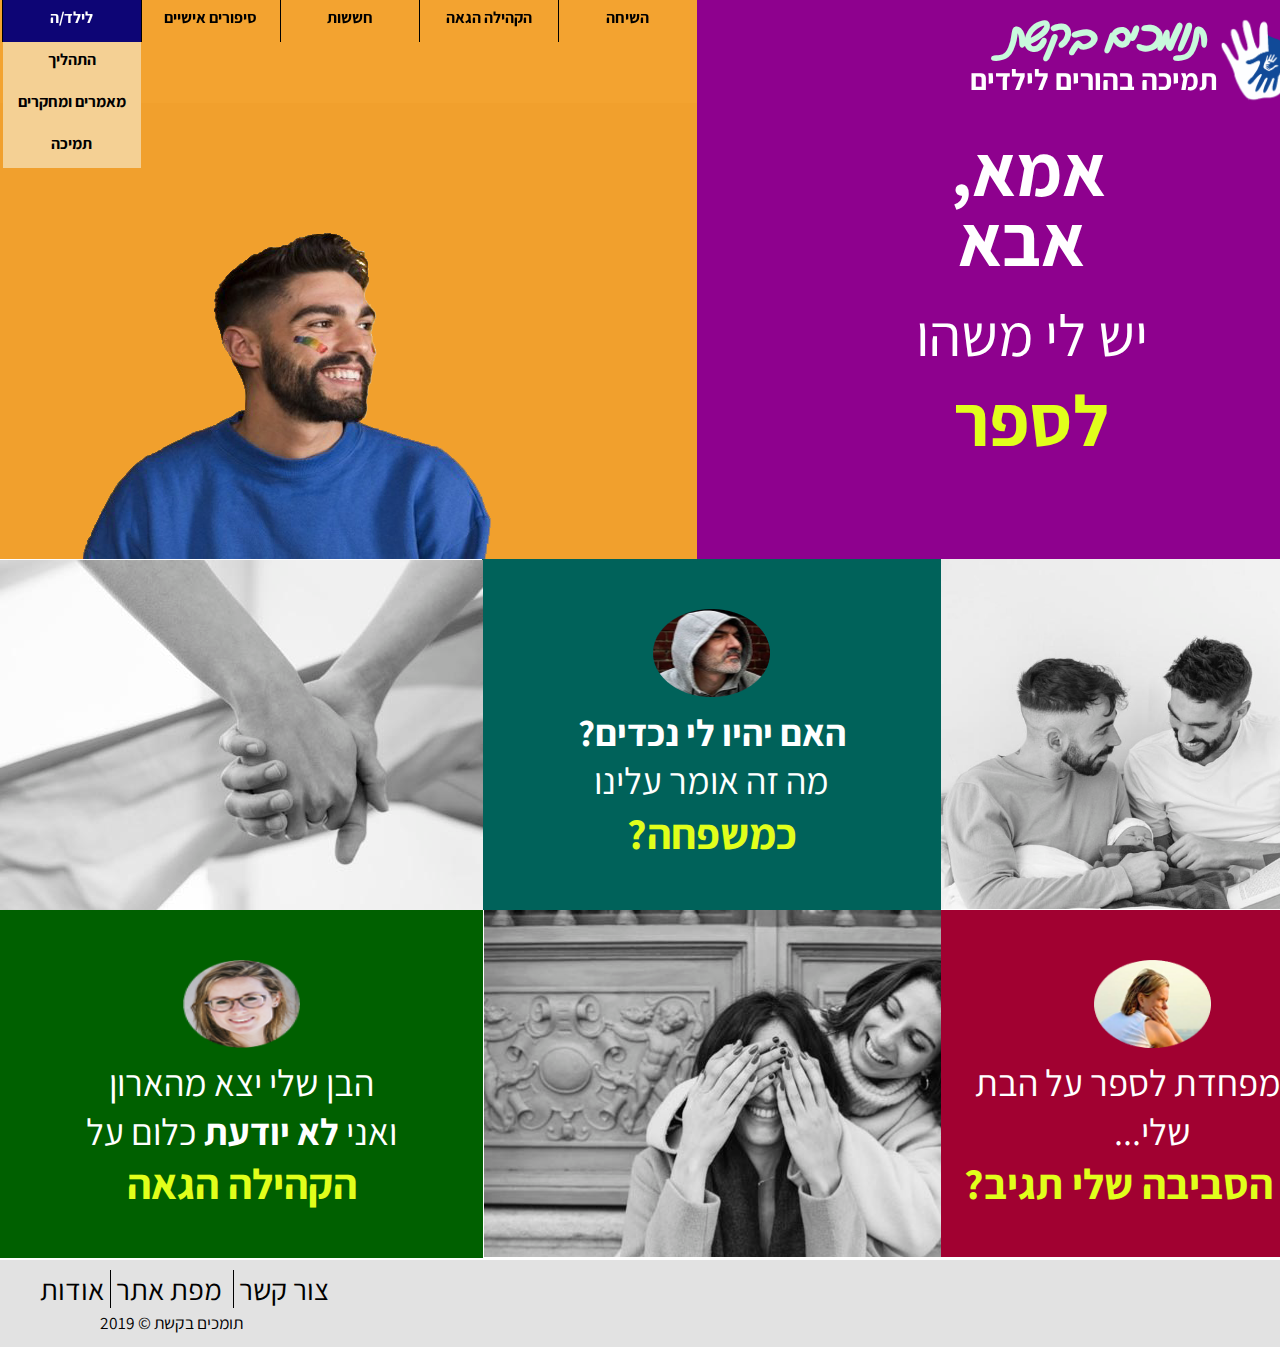
<file: tomchim_bakechet/index.html>
﻿<!doctype html>
<html lang="he">
<head>
    <meta charset="utf-8" />
    <title>תומכים בקשת-תמיכה להורים לילדים המשתייכים לקהילה הגאה</title>
    <meta name="description" content="עמוד ראשי-עמוד הבית של אתר תומכים בקשת " />
    <meta name="keywords" content="יציאה מהארון ,ילד\ה,הורים,תומכים,קשת,הקהילה הגאה,להטב,אמא,אבא" />
    <meta name="author" content="אדל אגאייב עמית בלנק ונטע אשכנזי" />
    <meta name="viewport" content="width=device-width, initial-scale=1.0, user-scalable=yes">

    <!-- CSS -->
    <link href="styles/reset.css" rel="stylesheet" />
    <link href="styles/myStyle.css" rel="stylesheet" />
    <link rel="icon" href="images/logotomcii.png">

    <!-- Scripts -->
    <script src="jScripts/jquery-1.12.0.min.js"></script>

    <script src="jScripts/JavaScript.js"></script>
</head>
<body onload="tab_nav()">
    <div id="container">
        <article id="articleindex">

            <header>
                <div id="skip"><a tabindex="1" title="דלג לתוכן המרכזי" href="#mainSpace">תחילתו של דף אינטרנט, לחצו אנטר כדי לעבור לתוכן המרכזי</a></div>

                <div id="purplebox1">
                    <h1 id="logowords">

                        <a href="index.html"><img class="imglogo" src="images/logotomcii.png" title="לוגו האתר" /></a>


                        <span class="keshetword"> תומכים בקשת</span>
                        <span class="tmichaword"> תמיכה בהורים לילדים גאים</span>

                    </h1>
                </div>

                <nav id="nav1" aria-label="תפריט ראשי">
                    <ul>
                        <li>
                            <a href="#" class="notActive">השיחה</a>

                            <ul>
                                <li>
                                    <a href="#" class="notActive">לפני השיחה</a>
                                    <ul> <li><a href="#" class="notActive">הם לא סיפרו</a></li></ul>
                                </li>

                                <li><a href="#" class="notActive">אחרי השיחה</a></li>
                                <li><a href="#" class="notActive">האם טעיתי</a></li>
                            </ul>

                        <li>
                            <a href="keila.html">הקהילה הגאה</a>
                            <ul>
                                <li><a href="#" class="notActive">חיי הקהילה</a></li>
                                <li><a href="#" class="notActive">אירועים בקהילה</a></li>
                                <li><a href="#" class="notActive">זכויות</a></li>
                            </ul>
                        </li>

                        <li>
                            <a href="hashashot.html">חששות</a>
                            <ul>
                                <li>
                                    <a href="answers.html">שאלות ותשובות</a>
                                    <ul><li><a href="sviva.html">איך הסביבה שלי תגיב?</a></li></ul>
                                </li>

                                <li><a href="#" class="notActive">טיפים מפסיכולוגים</a></li>
                                <li>
                                    <a href="#" class="notActive">אי אפשר לשנות את זה</a>
                                    <ul>
                                        <li><a href="#" class="notActive">טיפולי המרה </a></li>
                                        <li><a href="#" class="notActive">מאמרים ומחקרים</a></li>
                                    </ul>

                                </li>

                            </ul>
                        </li>

                        <li>
                            <a href="#" class="notActive">סיפורים אישיים</a>
                            <ul>
                                <li><a href="#" class="notActive">משפחות משתפות</a></li>
                                <li><a href="#" class="notActive">שתפ/י את סיפורך</a></li>

                            </ul>
                        </li>
                        <li>
                            <a href="#" class="notActive">לילד/ה</a>
                            <ul>
                                <li><a href="#" class="notActive">התהליך</a></li>
                                <li><a href="#" class="notActive">מאמרים ומחקרים</a></li>
                                <li><a href="#" class="notActive">תמיכה</a></li>
                            </ul>
                        </li>

                    </ul>
                </nav>



            </header>
            <div id="mainSpace"></div>

            <div id="manorange"></div>

            <section id="purplebox">

                <h2>
                    <span id="motherword">אמא,</span>
                    <span id="fatherword">אבא</span>

                </h2>
                <p>
                    יש לי משהו
                    <br />
                    <strong class="yellow">לספר</strong>
                </p>
            </section>

            <div id="manindex"></div>
            <div id="boyshomep"></div>
            <div id="blueboxindex">
                <p>
                    <div><a href="answers.html"><img class="circles" id="answerscircles" src="images/תמונה מבוגר.png" title="עבור לשאלות ותשובות" /></a></div>
                    <b>האם יהיו לי נכדים?</b>
                    <br />
                    מה זה אומר עלינו
                    <br />
                    <strong class="yellow">כמשפחה?</strong>
                </p>
            </div>
            <div id="hands"></div>
            <div id="redbox">
                <p>
                    <div><a href="sviva.html"><img class="circles" id="svivacircles" src="images/תמונה מבוגרת.png" title="עבור לאיך הסביבה שלי תגיב" /></a></div>

                    אני מפחדת לספר על הבת שלי...
                    <br />
                    <strong class="yellow">איך הסביבה שלי תגיב?</strong>
                </p>
            </div>
            <div id="girlshomep"></div>
            <div id="greenbox">
                <p>
                    <div><a href="keila.html"><img class="circles" id="keilacircles" src="images/mathertalia.png" title="עבור לקהילה הגאה" /></a></div>

                    הבן שלי יצא מהארון
                    <br />
                    ואני
                    <b>לא יודעת</b>
                    כלום על
                    <br />
                    <strong class="yellow">הקהילה הגאה </strong>
                </p>
            </div>
        </article>
        <footer>
            <nav aria-label="תפריט סופי">
                <ul>
                    <li><a href="contect.html">צור קשר</a> </li>
                    <li><a href="mapa.html">מפת אתר</a></li>
                    <li><a href="odot.html">אודות</a></li>
                </ul>
            </nav>
            <p>
                תומכים בקשת © 2019

            </p>

            <div class="myElement6">
                <p>
                    <a href=#0 class="clickable6" onclick="show_hide(this)">
                        קרדיט
                    </a>
                </p>
                <ul class="content6 showhide">
                    <li>
                        <a href="https://www.flickr.com/photos/pedrosimoes7/6204636151">
                            flickr-
                            photographed by-Pedro Ribeiro Simões

                        </a>
                    </li>
                    <li>
                        <a href="https://he.wikipedia.org/wiki/קובץ:Andrey_Vavilov_profile_image.jpg">
                            wikipedia
                        </a>
                        <a href="https://creativecommons.org/licenses/by-sa/4.0/deed.en">קישור לרישון </a>
                        השינוי הנעשה בתמונה-הוקטנה ועוגלה
                    </li>
                    <li>
                        <a href="https://www.flickr.com/photos/124750540@N03/14252944141">
                            flickr-photographed by-Dawn Elder

                        </a>
                    </li>
                    <li>
                        <a href="https://eu.wikipedia.org/wiki/Atari:Hezkuntza/Irakasle-gela/Gogoeta_txostenak#/media/Fitxategi:Michael_Mandiberg_profile_pic.jpg">
                            wikipedia-photographed by- Anna M Campbell
                        </a>
                    </li>
                </ul>
            </div>
        </footer>







     


    </div>
</body>
</html>
</file>
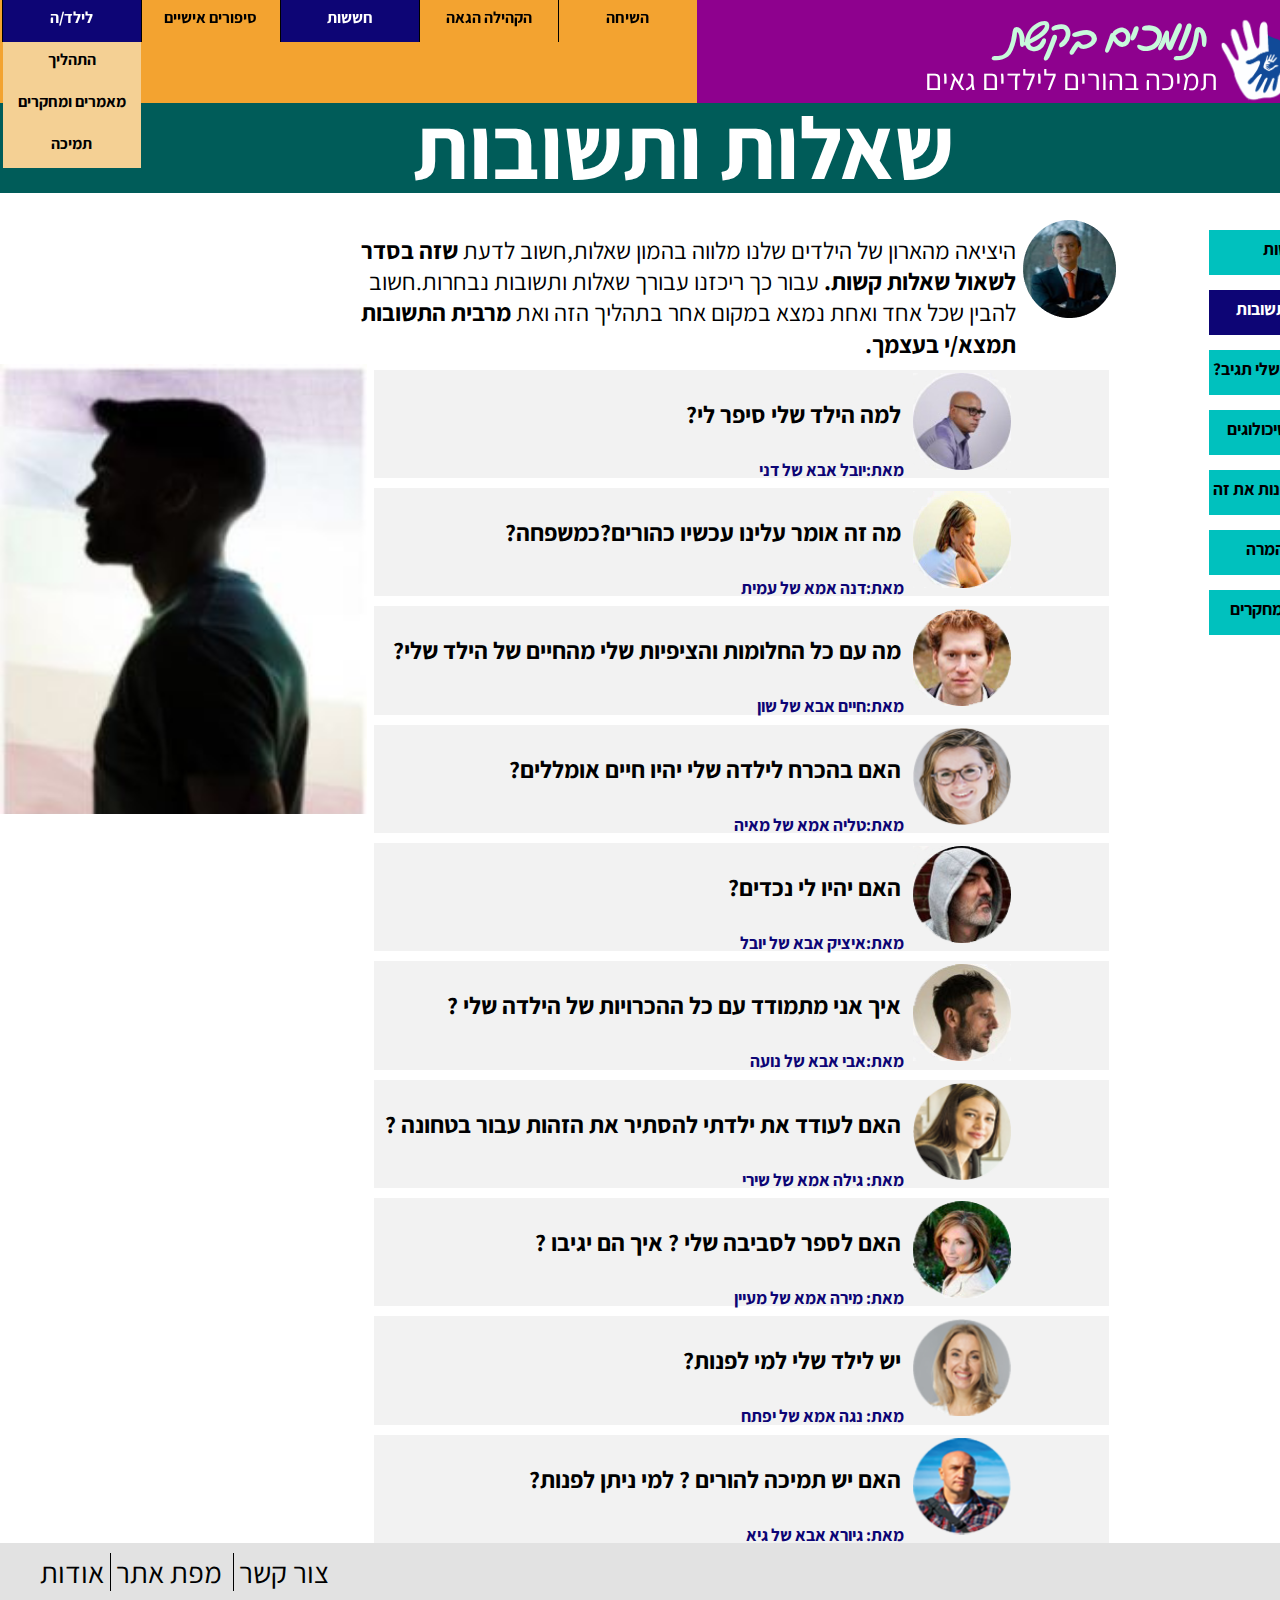
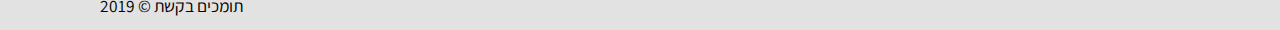
<file: tomchim_bakechet/answers.html>
﻿<!doctype html>
<html lang="he">
<head>
    <meta charset="utf-8" />
    <title>תומכים בקשת-שאלות ותשובות</title>
    <meta name="description" content="שאלות ותשובות בנושא הצטרפות ילדיכם לקהילה הגאה " />
    <meta name="keywords" content="שאלות,תשובות,ילדים,קהילה גאה ,קשות,תהליך ,תמצא/י" />
    <meta name="author" content="אדל אגאייב עמית בלנק ונטע אשכנזי " />
    <meta name="viewport" content="width=device-width, initial-scale=1.0, user-scalable=yes">

    <!-- CSS -->
    <link href="styles/reset.css" rel="stylesheet" />
    <link href="styles/myStyle.css" rel="stylesheet" />
    <link rel="icon" href="images/logotomcii.png">

    <!-- Scripts -->
    <script src="jScripts/jquery-1.12.0.min.js"></script>
    <script src="jScripts/JavaScript.js"></script>

</head>
<body>
    <div id="container">
        <header>
            <div id="skip"><a tabindex="1" title="דלג לתוכן המרכזי" href="#mainSpace">תחילתו של דף אינטרנט, לחצו אנטר כדי לעבור לתוכן המרכזי</a></div>
            <p id="purplebox1">
                <a href="index.html"><img class="imglogo" src="images/logotomcii.png" title="עבור אל דף בית" /></a>
                <span class="keshetword"> תומכים בקשת</span>
                <span class="tmichaword">  תמיכה בהורים לילדים גאים</span>


            </p>
            <nav id="nav1" aria-label="תפריט ראשי">
                <ul>
                    <li>
                        <a href="#" class="notActive">השיחה</a>

                        <ul>
                            <li>
                                <a href="#" class="notActive">לפני השיחה</a>
                                <ul> <li><a href="#" class="notActive">הם לא סיפרו</a></li></ul>
                            </li>

                            <li><a href="#" class="notActive">אחרי השיחה</a></li>
                            <li><a href="#" class="notActive">האם טעיתי</a></li>
                        </ul>

                    <li>
                        <a href="keila.html">הקהילה הגאה</a>
                        <ul>
                            <li><a href="#" class="notActive">חיי הקהילה</a></li>
                            <li><a href="#" class="notActive">אירועים בקהילה</a></li>
                            <li><a href="#" class="notActive">זכויות</a></li>
                        </ul>
                    </li>

                    <li>
                        <a href="hashashot.html" class="currentpage">חששות</a>
                        <ul>
                            <li>
                                <a href="answers.html">שאלות ותשובות</a>
                                <ul><li><a href="sviva.html">איך הסביבה שלי תגיב?</a></li></ul>
                            </li>

                            <li><a href="#" class="notActive">טיפים מפסיכולוגים</a></li>
                            <li>
                                <a href="#" class="notActive">אי אפשר לשנות את זה</a>
                                <ul>
                                    <li><a href="#" class="notActive">טיפולי המרה </a></li>
                                    <li><a href="#" class="notActive">מאמרים ומחקרים</a></li>
                                </ul>

                            </li>

                        </ul>
                    </li>

                    <li>
                        <a href="#" class="notActive">סיפורים אישיים</a>
                        <ul>
                            <li><a href="#" class="notActive">משפחות משתפות</a></li>
                            <li><a href="#" class="notActive">שתפ/י את סיפורך</a></li>

                        </ul>
                    </li>
                    <li>
                        <a href="#" class="notActive">לילד/ה</a>
                        <ul>
                            <li><a href="#" class="notActive">התהליך</a></li>
                            <li><a href="#" class="notActive">מאמרים ומחקרים</a></li>
                            <li><a href="#" class="notActive">תמיכה</a></li>
                        </ul>
                    </li>

                </ul>
            </nav>


        </header>
        <div id="mainSpace"></div>
        <article id="articleanswers">
            <nav id="rightnav" aria-label="אתה נמצא כאן ">
                <ul>
                    <li>
                        <a href="hashashot.html">חששות</a>
                    </li>

                    <li>
                        <a href="answers.html" class="currentpage">שאלות ותשובות</a>
                    </li>

                    <li><a href="sviva.html">איך הסביבה שלי תגיב?</a></li>

                    <li>
                        <a href="#" class="notActive">טיפים מפסיכולוגים</a>

                    </li>
                    <li>
                        <a href="#" class="notActive">אי אפשר לשנות את זה</a>
                    </li>

                    <li><a href="#" class="notActive">טיפולי המרה </a></li>
                    <li><a href="#" class="notActive">מאמרים ומחקרים</a></li>


                </ul>
            </nav>
            <section>
                <h1 class="bluetitle">שאלות ותשובות</h1>
                <p class="p_afterh1">
                    <img src="images/תמונה מומחה.png" alt="המומחה כותב" />
                    היציאה מהארון של הילדים שלנו מלווה בהמון שאלות,חשוב לדעת
                    <b>שזה בסדר </b>
                    <br />
                    <b>לשאול שאלות קשות.</b>
                    עבור כך ריכזנו עבורך שאלות ותשובות נבחרות.חשוב
                    <br />
                    להבין שכל אחד ואחת נמצא במקום אחר בתהליך הזה ואת
                    <b>מרבית התשובות </b>
                    <br />
                    <b>תמצא/י בעצמך. </b>
                </p>
            </section>
            <div id="answerimage"></div>

            <!--שאלה -->
            <section class="myElement3">
                <h2>
                    <a href=#0 class="clickable3" onclick="show_hide(this)">
                        <img src="images/yoval.png" alt="אבא שואל" />
                        <span class="ask"> למה הילד שלי סיפר לי?</span>

                        <span class="fromparent"> מאת:יובל אבא של דני</span>
                    </a>
                </h2>


                <!--תשובת המומחה -->
                <p class="content3 showhide">
                    <img src="images/תמונה מומחה.png" alt="המומחה עונה" />
                    <span class="span1answersp">
                        כשהילד מחליט לשתף אתכם זה דבר טוב,יש לו רצון להסיר
                    </span>
                    <span class="span2answersp">
                        מחסומים נסתרים
                        <b>ולהתקבל כפי שהוא. </b>
                        רוצה להיות כנה עם

                        המשפחה ,עשוי להרגיש כי חי בשקר עם האנשים החשובים

                        ביותר לו. הפתיחות היא מעשה של
                        <b>אומץ ומראה אמון עמוק. </b>
                        נסה לכבד אותו על מנת לכבד אותך עם האמת .
                    </span>
                    <br />
                    <strong>  מאת: המומחה</strong>
                </p>
            </section>




            <!--שאלה -->
            <section class="myElement3">
                <h2>
                    <a href=#0 class="clickable3 " onclick="show_hide(this)">
                        <img src="images/danaa.png" alt="אמא שואלת " />

                        <span class="ask"> מה זה אומר עלינו עכשיו כהורים?כמשפחה?</span>

                        <span class="fromparent"> מאת:דנה אמא של עמית </span>
                    </a>
                </h2>

                <!--תשובת המומחה -->
                <p class="content3 showhide">
                    <img src="images/תמונה מומחה.png" alt="המומחה עונה" />
                    <span class="span1answersp">
                        למרות שזה עשוי להרגיש שהכל השתנה ,
                        <b>הילד שמולך זה  </b>
                        <br />
                        <b>אותו אדם שאהבת לפני רגע. </b>
                        השגרה עשויה להשתנות בהדרגה,

                    </span>
                    <span class="span2answersp">
                        נסו לקחת קצת זמן ,לשמור עליה רגילה ככל האפשר,לאפשר

                        לדברים להתמקם בדפוסים חדשים בהדרגה
                        <b>ולהתמקד בתקשורת ,חיבה ואהבה </b>

                    </span>
                    <br />
                    <strong>מאת: המומחה</strong>
                </p>
            </section>
            <!--שאלה -->
            <section class="myElement3">

                <h2>
                    <a href=#0 class="clickable3" onclick="show_hide(this)">
                        <img src="images/haim.png" alt="אבא שואל " />

                        <span class="ask">  מה עם כל החלומות והציפיות שלי מהחיים של הילד שלי?</span>

                        <span class="fromparent">  מאת:חיים אבא של שון</span>

                    </a>
                </h2>

                <!--תשובת המומחה -->
                <p class="content3 showhide">
                    <img src="images/תמונה מומחה.png" alt="המומחה עונה" />
                    <span class="span1answersp">
                        כנראה דמיינת
                        <b>עתיד אפשרי  </b>
                        עבור הילד שלך.כהורים אנחנו
                    </span>
                    <span class="span2answersp">
                        מקווים הרבה דברים לילדים שלנו :
                        <b>בריאות טובה,חיים </b>
                        <b>מאושרים,סביבה טובה,חברים,חינוך,עבודה,שותפ/ה </b>
                        <b>אוהב/ת </b>
                        ועוד.כל אלה עדיין יכולים להיות חלומות,אם כי
                        <b>הדרך </b>
                        בה הם יתרחשו עשויה להיות
                        <b>שונה. </b>
                        תמשיך לחלום
                        עבור הילד שלך.
                        <b> הוא זקוק להשקפתך ,עידודך ותמיכתך. </b>
                    </span>
                    <br />
                    <strong>מאת: המומחה</strong>
                </p>
            </section>
            <!--שאלה -->
            <section class="myElement3">
                <h2>
                    <a href=#0 class="clickable3" onclick="show_hide(this)">
                        <img src="images/mathertalia.png" alt="אמא שואלת " />
                        <span class="ask">האם בהכרח לילדה שלי יהיו חיים אומללים?</span>
                        <span class="fromparent"> מאת:טליה אמא של מאיה</span>
                    </a>
                </h2>

                <!--תשובת המומחה -->
                <p class="content3 showhide">
                    <img src="images/תמונה מומחה.png" alt="המומחה עונה" />
                    <span class="span1answersp">
                        האמת היא שרבים מחברי וחברות הקהילה מובילים חיים אקטיבים
                    </span>
                    <span class="span2answersp">
                        ושוקקים,מחוברים עם שותפים ומשפחות אוהבות .לפעמים
                        שינוי קטן אצלך יכול לעזור ליצור תחושה טובה יותר.
                    </span>
                    <br />
                    <strong>מאת: המומחה</strong>
                </p>
            </section>
            <!--שאלה -->
            <section class="myElement3">
                <h2>
                    <a href=#0 class="clickable3" onclick="show_hide(this)">
                        <img src="images/itzik.png" alt="אבא שואל " />

                        <span class="ask">  האם יהיו לי נכדים?</span>
                        <span class="fromparent">   מאת:איציק אבא של יובל</span>

                    </a>
                </h2>

                <!--תשובת המומחה -->
                <p class="content3 showhide">
                    <img src="images/תמונה מומחה.png" alt="המומחה עונה" />
                    <span class="span1answersp">
                        הורים רבים מייחלים לנכדים,חשוב להבין כי הבאת וגידול
                    </span>
                    <span class="span2answersp">
                        ילדים תהיה
                        <b>הבחירה שלו,בידיוק כפי שזה יהיה בכל מערכת יחסים. </b>
                        הם עשויים להרות,לאמץ,לטפח,או
                        לבחור לא להיות הורה . אל תניח/י את התוצאה . תן לזמן
                        לשחק את המצב , בידיוק כפי שהיה בכל מערכת יחסים
                    </span>
                    <br />
                    <strong>מאת: המומחה</strong>
                </p>
            </section>
            <!--שאלה -->
            <section class="myElement3">
                <h2>
                    <a href=#0 class="clickable3" onclick="show_hide(this)">
                        <img src="images/avi.png" alt="אבא שואל " />

                        <span class="ask">   איך אני מתמודד עם כל ההכרויות של הילדה שלי ?</span>
                        <span class="fromparent"> מאת:אבי אבא של נועה</span>

                    </a>
                </h2>
                <!--תשובת המומחה -->

                <p class="content3 showhide">
                    <img src="images/תמונה מומחה.png" alt="המומחה עונה" />
                    <span class="span1answersp">
                        בהתחלה זה עלול להיות מביך , וכמו שזה מביך אותך זה מביך אותה
                    </span>
                    <span class="span2answersp">
                        אפילו יותר .חשוב לנהוג
                        <b>כפי שהיית נוהג </b>
                        עם מערכות היחסים
                        השונות של הילדים שלך .
                        חשוב לייצר ערוץ תקשורת פתוח,להתעניין,
                        להקשיב ולתת לילדה שלך את
                        <b> המקום לשתף</b>
                        היא חווה שברון לב
                        והתנסויות שונות.אל תסיק כי כל יחסים מאותו רגע הם מערכת
                        יחסים רומנטית.דברו על מיניות בריאה ובטחון.תן לילדה את
                        <b> התחושה הבטוחה</b>
                        ושהיא יכולה להרגיש בנוח.
                    </span>
                    <br />
                    <strong>מאת: המומחה</strong>
                </p>
            </section>
            <!--שאלה -->
            <section class="myElement3">
                <h2>
                    <a href=#0 class="clickable3" onclick="show_hide(this)">
                        <img src="images/galit.png" alt="אמא שואלת " />

                        <span class="ask">   האם לעודד את ילדתי להסתיר את הזהות עבור בטחונה ? </span>
                        <span class="fromparent">מאת: גילה אמא של שירי</span>

                    </a>
                </h2>
                <!--תשובת המומחה -->

                <p class="content3 showhide">
                    <img src="images/תמונה מומחה.png" alt="המומחה עונה" />
                    <span class="span1answersp">
                        היציאה מהארון היא
                        <b>החלטה אישית מאוד  </b>
                        מחקרים שונים
                    </span>
                    <span class="span2answersp">
                        מראים כי עדיף לצאת החוצה כאשר הם מוכנים ולא להסתיר
                        כאשר הם רוצים להיפתח.
                        בנוסף , נמצא שהסתרת
                        הזהות לא שומרת על ביטחון ויש לכך השלכות שליליות.
                        הסתרת הנטייה המינית והזהות המגדרית מתקשרת לדיכאון
                        בקרב צעירים להטב"קים.ליציאה מהארון בבית הספר יש
                        קשר חזק עם הערכה עצמית וסיפוק החיים עם רמות נמוכות
                    </span>
                    <br />
                    <strong>מאת: המומחה</strong>
                </p>
            </section>
            <!--שאלה -->
            <section class="myElement3">
                <h2>
                    <a href=#0 class="clickable3" onclick="show_hide(this)">
                        <img src="images/merav.png" alt="אמא שואלת " />

                        <span class="ask"> האם לספר לסביבה שלי ? איך הם יגיבו ? </span>
                        <span class="fromparent">
                            מאת: מירה אמא של מעיין
                        </span>

                    </a>
                </h2>
                <!--תשובת המומחה -->

                <p class="content3 showhide">
                    <img src="images/תמונה מומחה.png" alt="המומחה עונה" />
                    <span class="span1answersp">
                        היציאה מהארון
                        <b>והזכות לספר  </b>
                        לסביבה היא של הילדה
                    </span>
                    <span class="span2answersp">
                        שלך,לכן את צריכה את
                        <b>אישורה.  </b>
                        שלב זה הוא חשוב עבור התהליך של הילד/ה שלך ועבור
                        התהליך האישי שלך,
                        <b>דברו והגדירו יחד כיצד הוא נראה   </b>
                        קרא/י עוד
                        <a href="sviva.html">איך הסביבה שלי תגיב?</a>
                    </span>
                    <br />
                    <strong>מאת: המומחה</strong>
                </p>
            </section>
            <!--שאלה -->
            <section class="myElement3">
                <h2>
                    <a href=#0 class="clickable3" onclick="show_hide(this)">
                        <img src="images/noga.png" alt="אמא שואלת" />

                        <span class="ask"> יש לילד שלי למי לפנות? </span>
                        <span class="fromparent">  מאת: נגה אמא של יפתח</span>

                    </a>
                </h2>
                <!--תשובת המומחה -->




                <p class="content3 showhide">
                    <img src="images/תמונה מומחה.png" alt="המומחה עונה" />
                    <span class="span1answersp">
                        חשוב לדעת
                        <b>יש לאן לפנות  </b>
                        והוא לא לבד.
                        ילד שיצא מהארון ויש
                    </span>
                    <span class="span2answersp">
                        לו תמיכה חברתית ומקצועית מרגיש טוב יותר .אתם יכולים
                        להפנות אותו
                        <b>לאיגי-ארגון נוער גאה </b>
                        הארגון היחיד בארץ
                        הנותן מענה לנוער וצעירים להטב"ק ופעילותו מוכרת על ידי
                        משרד החינוך.הארגון פועל ליצירת מסגרות חברתיות משמעותיות
                        עבור בני/בנות נוער ,
                        <b>נותן מענה חברתי וסביבה בטוחה  </b>
                    </span>
                    <br />
                    <strong>מאת: המומחה</strong>
                </p>
            </section>
            <!--שאלה -->
            <section class="myElement3">
                <h2>
                    <a href=#0 class="clickable3" onclick="show_hide(this)">
                        <img src="images/Layer 1.png" alt="אבא שואל " />

                        <span class="ask"> האם יש תמיכה להורים ? למי ניתן לפנות? </span>
                        <span class="fromparent"> מאת: גיורא אבא של גיא</span>

                    </a>
                </h2>
                <!--תשובת המומחה -->

                <p class="content3 showhide">
                    <img src="images/תמונה מומחה.png" alt="המומחה עונה" />
                    <span class="span1answersp">
                        לעיתים גם ההורים עלולים להרגיש לבד ,וחשוב שיהיה לכם גורם
                    </span>
                    <span class="span2answersp">
                        מקצועי או תמיכתי חברתי כדי לדבר על זה ולשתף. חלק גדול
                        מההורים חווים קושי או משבר כאשר בנם או ביתם מספרים להם
                        על נטייתם או זהותם המינית.תמיכה של הורים שעברו חוויה דומה
                        יכולה לסייע מאוד להורים אלה.
                        <b>עמותת תהל"ה  </b>
                        מציעה קבוצות
                        תמיכה במקומות שונים בארץ, יש אפשרות למפגשים אישיים,קו
                        קשוב ופרויקטים של ליווי קבוצות ובני נוער
                        <a href="http://www.tehila.org.il/" target="_blank">לאתר תהלה</a>
                    </span>

                    <br />
                    <strong>מאת : המומחה</strong>
                </p>
            </section>

        </article>
        <footer>
            <nav>
                <ul>
                    <li><a href="contect.html">צור קשר</a></li>
                    <li><a href="mapa.html">מפת אתר</a></li>
                    <li><a href="odot.html">אודות</a></li>
                </ul>
            </nav>

            <p>
                תומכים בקשת ©  2019<br />

            </p>

            <div class="myElement6">
                <p>
                    <a href=#0 class="clickable6" onclick="show_hide(this)">
                        קרדיט
                    </a>
                </p>
                <ul class="content6 showhide">
                    <li>
                        <a href="https://www.flickr.com/photos/pedrosimoes7/6204636151">
                            flickr-
                            photographed by-Pedro Ribeiro Simões

                        </a>
                    </li>
                    <li>
                        <a href="https://he.wikipedia.org/wiki/קובץ:Andrey_Vavilov_profile_image.jpg">
                            wikipedia
                        </a>
                        <a href="https://creativecommons.org/licenses/by-sa/4.0/deed.en">קישור לרישון </a>
                        השינוי הנעשה בתמונה-הוקטנה ועוגלה
                    </li>
                    <li>
                        <a href="https://www.flickr.com/photos/124750540@N03/14252944141">
                            flickr-photographed by-Dawn Elder

                        </a>
                    </li>
                    <li>
                        <a href="https://eu.wikipedia.org/wiki/Atari:Hezkuntza/Irakasle-gela/Gogoeta_txostenak#/media/Fitxategi:Michael_Mandiberg_profile_pic.jpg">
                            wikipedia-photographed by- Anna M Campbell
                        </a>
                    </li>
                </ul>
            </div>
        </footer>
    </div>
</body>
</html>
</file>
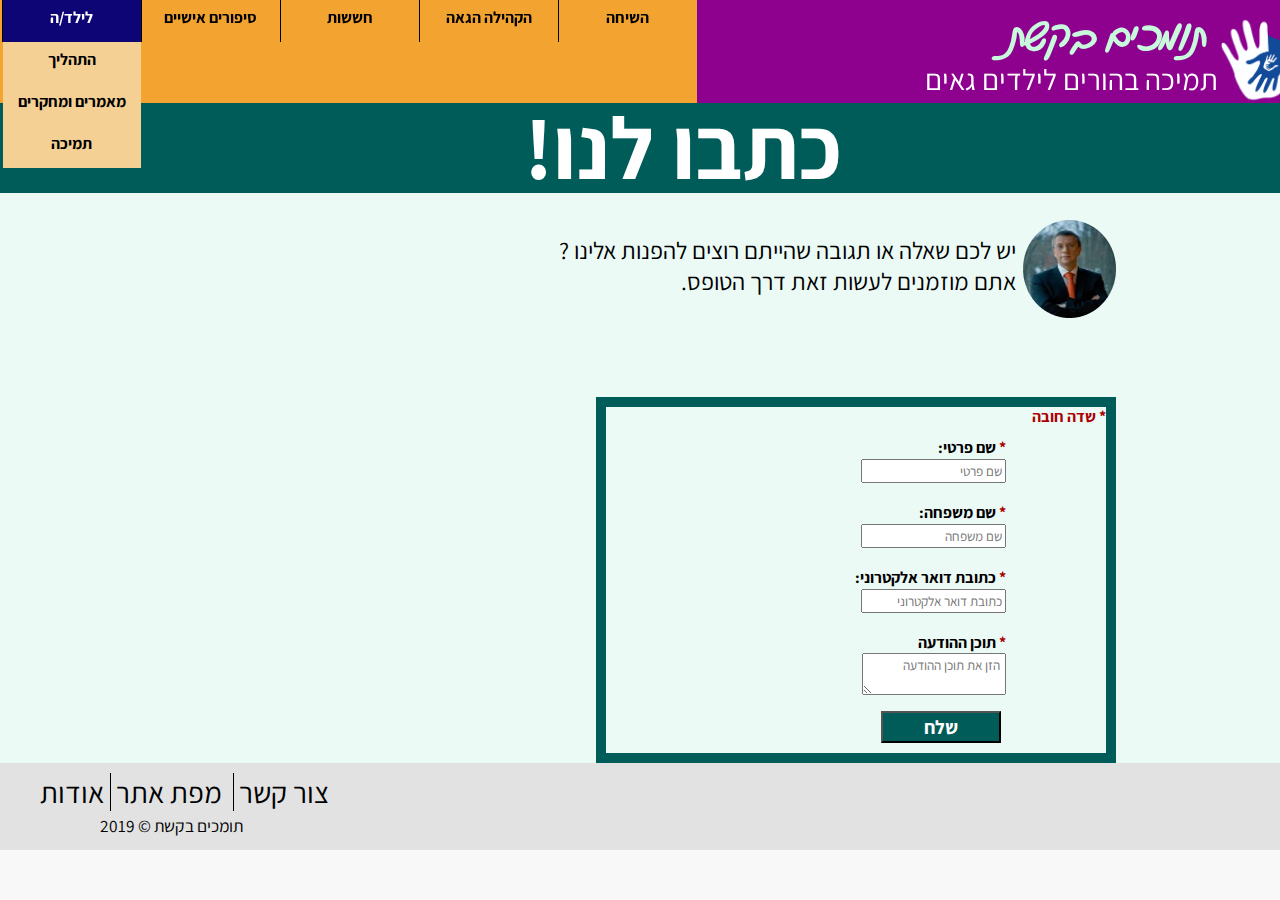
<file: tomchim_bakechet/contect.html>
﻿<!doctype html>
<html lang="he">
<head>
    <meta charset="utf-8" />
    <title>תומכים בקשת-כתבו לנו! </title>
    <meta name="description" content="צור קשר עם אנשי האתר של תומכים בקשת " />
    <meta name="keywords" content="צור קשר,תומכים בקשת,כתבו לנו" />
    <meta name="author" content="אדל אגאייב עמית בלנק ונטע אשכנזי" />
    <meta name="viewport" content="width=device-width, initial-scale=1.0, user-scalable=yes">

    <!-- CSS -->
    <link href="styles/reset.css" rel="stylesheet" />
    <link href="styles/myStyle.css" rel="stylesheet" />
    <link rel="icon" href="images/logotomcii.png">

    <!-- Scripts -->
    <script src="jScripts/jquery-1.12.0.min.js"></script>
    <script src="jScripts/JavaScript.js"></script>
    <script src="https://webdevelopmentcourse.github.io/contactUs/WebDevelopmentCourse/jScripts/contactUs.js"
            type="text/javascript"></script>
</head>
<body onload="tab_nav()">
    <div id="container">
        <header>
            <div id="skip"><a tabindex="1" title="דלג לתוכן המרכזי" href="#mainSpace">תחילתו של דף אינטרנט, לחצו אנטר כדי לעבור לתוכן המרכזי</a></div>
            <p id="purplebox1">
                <a href="index.html"><img class="imglogo" src="images/logotomcii.png" title="עבור אל דף בית" /></a>
                <span class="keshetword"> תומכים בקשת</span>
                <span class="tmichaword"> תמיכה בהורים לילדים גאים</span>


            </p>

            <nav id="nav1" aria-label="תפריט ראשי">
                <ul>
                    <li>
                        <a href="#" class="notActive">השיחה</a>

                        <ul>
                            <li>
                                <a href="#" class="notActive">לפני השיחה</a>
                                <ul> <li><a href="#" class=" notActive">הם לא סיפרו</a></li></ul>
                            </li>

                            <li><a href="#" class="notActive">אחרי השיחה</a></li>
                            <li><a href="#" class="notActive">האם טעיתי</a></li>
                        </ul>

                    <li>
                        <a href="keila.html">הקהילה הגאה</a>
                        <ul>
                            <li><a href="#" class="notActive">חיי הקהילה</a></li>
                            <li><a href="#" class="notActive">אירועים בקהילה</a></li>
                            <li><a href="#" class="notActive">זכויות</a></li>
                        </ul>
                    </li>

                    <li>
                        <a href="hashashot.html">חששות</a>
                        <ul>
                            <li>
                                <a href="answers.html">שאלות ותשובות</a>
                                <ul><li><a href="sviva.html">איך הסביבה שלי תגיב?</a></li></ul>
                            </li>

                            <li><a href="#" class="notActive">טיפים מפסיכולוגים</a></li>
                            <li>
                                <a href="#" class="notActive">אי אפשר לשנות את זה</a>
                                <ul>
                                    <li><a href="#" class="notActive">טיפולי המרה </a></li>
                                    <li><a href="#" class="notActive">מאמרים ומחקרים</a></li>
                                </ul>

                            </li>

                        </ul>
                    </li>

                    <li>
                        <a href="#" class="notActive">סיפורים אישיים</a>
                        <ul>
                            <li><a href="#" class="notActive">משפחות משתפות</a></li>
                            <li><a href="#" class="notActive">שתפ/י את סיפורך</a></li>

                        </ul>
                    </li>
                    <li>
                        <a href="#" class="notActive">לילד/ה</a>
                        <ul>
                            <li><a href="#" class="notActive">התהליך</a></li>
                            <li><a href="#" class="notActive">מאמרים ומחקרים</a></li>
                            <li><a href="#" class="notActive">תמיכה</a></li>
                        </ul>
                    </li>

                </ul>
            </nav>


        </header>
        <div id="mainSpace"></div>
       
        <article id="articlecotect">
            <section>
                <h1 class="bluetitle">כתבו לנו!</h1>
                <p class="p_afterh1">
                    <img src="images/תמונה מומחה.png" alt="ליצירת קשר מלאו את הטופס" />
                    יש לכם שאלה או תגובה שהייתם רוצים להפנות אלינו
                    ?<br /> אתם מוזמנים לעשות זאת דרך הטופס.
                </p>
            </section>
            <form>
                <input type="hidden" id="myEmail" name="name" value="agaevadel@gmail.com">
                <p class="required" id="must">* שדה חובה</p>



                <label for="FirstName" required>

                    <span class="required">* </span>שם פרטי:

                    <input type="text" id="FirstName" placeholder="שם פרטי " />
                </label>

                <label for="LastName" required>

                    <span class="required">* </span>   שם משפחה:
                    <input type="text" id="LastName" placeholder="שם משפחה" />
                </label>



                <label for="mymail" required>

                    <span class="required">* </span>  כתובת דואר אלקטרוני:
                    <input type="email" name="email" id="mymail" placeholder="כתובת דואר אלקטרוני" required/>

                </label>



                <label for="myMs" aria-required=true>
                    <span class="required">* </span>   תוכן ההודעה
                    <textarea id="myMS2" placeholder=" הזן את תוכן ההודעה"></textarea>
                </label>


                <input type="submit" id="Send" value="שלח">

                <div id="feedback"></div>

            </form>
        </article>
        <footer>
            <nav aria-label="תפריט סופי">
                <ul>
                    <li><a href="contect.html">צור קשר</a></li>
                    <li><a href="mapa.html">מפת אתר</a></li>
                    <li><a href="odot.html">אודות</a></li>
                </ul>
            </nav>

            <p>
                תומכים בקשת ©  2019

            </p>

            <div class="myElement6">
                <p>
                    <a href=#0 class="clickable6" onclick="show_hide(this)">
                        קרדיט
                    </a>
                </p>
                <ul class="content6 showhide">
                    <li>
                        <a href="https://www.flickr.com/photos/pedrosimoes7/6204636151">
                            flickr-
                            photographed by-Pedro Ribeiro Simões

                        </a>
                    </li>
                    <li>
                        <a href="https://he.wikipedia.org/wiki/קובץ:Andrey_Vavilov_profile_image.jpg">
                            wikipedia
                        </a>
                        <a href="https://creativecommons.org/licenses/by-sa/4.0/deed.en">קישור לרישון </a>
                        השינוי הנעשה בתמונה-הוקטנה ועוגלה
                    </li>
                    <li>
                        <a href="https://www.flickr.com/photos/124750540@N03/14252944141">
                            flickr-photographed by-Dawn Elder

                        </a>
                    </li>
                    <li>
                        <a href="https://eu.wikipedia.org/wiki/Atari:Hezkuntza/Irakasle-gela/Gogoeta_txostenak#/media/Fitxategi:Michael_Mandiberg_profile_pic.jpg">
                            wikipedia-photographed by- Anna M Campbell
                        </a>
                    </li>
                </ul>
            </div>
        </footer>
    </div>
</body>
</html>
</file>
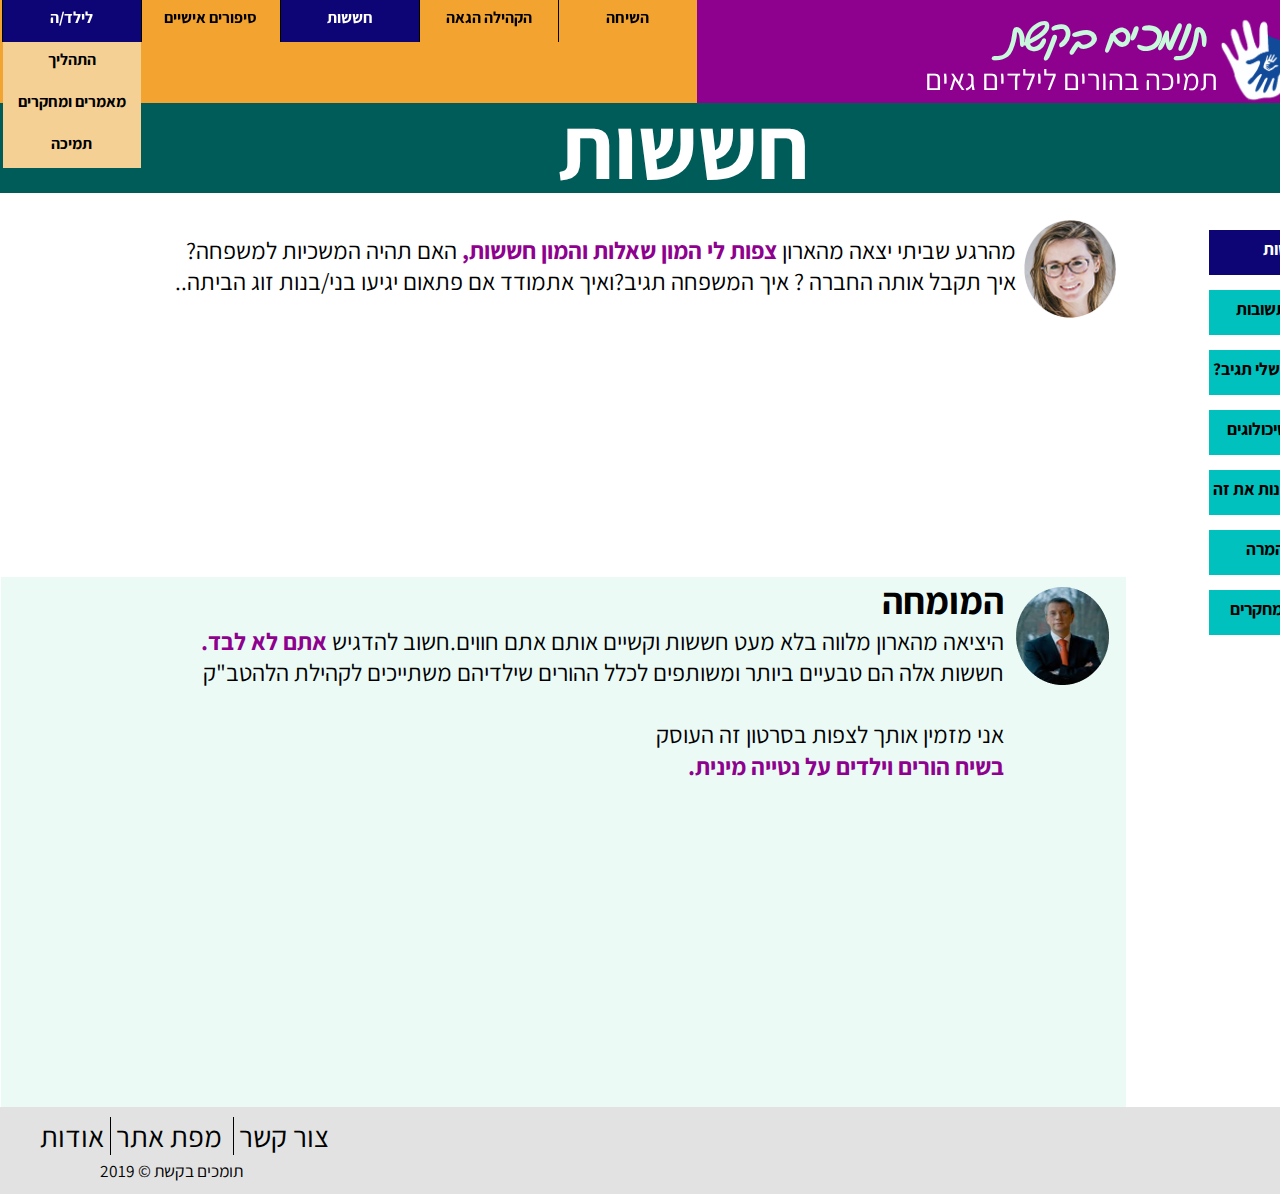
<file: tomchim_bakechet/hashashot.html>
﻿<!doctype html>
<html lang="he">
<head>
    <meta charset="utf-8" />
    <title> תומכים בקשת-חששות</title>
    <meta name="description" content="הסבר אודות החששות שעלולים לעלות בעקבות יציאת ילדיכם מהארון" />
    <meta name="keywords" content="חששות,ילד\ה,הצטרפו,קהילה גאה,להטב,יציאה מהארון,נטייה מינית" />
    <meta name="author" content="אדל אגאייב עמית בלנק ונטע אשכנזי" />
    <meta name="viewport" content="width=device-width, initial-scale=1.0, user-scalable=yes">

    <!-- CSS -->
    <link href="styles/reset.css" rel="stylesheet" />
    <link href="styles/myStyle.css" rel="stylesheet" />
    <link rel="icon" href="images/logotomcii.png">

    <!-- Scripts -->
    <script src="jScripts/jquery-1.12.0.min.js"></script>
    <script src="jScripts/JavaScript.js"></script>

</head>
<body onload="tab_nav()">
    <div id="container">
        <header>
            <div id="skip"><a tabindex="1" title="דלג לתוכן המרכזי" href="#mainSpace">תחילתו של דף אינטרנט, לחצו אנטר כדי לעבור לתוכן המרכזי</a></div>
            <p id="purplebox1">
                <a href="index.html"><img class="imglogo" src="images/logotomcii.png" title="עבור אל דף בית" /></a>
                <span class="keshetword"> תומכים בקשת</span>
                <span class="tmichaword"> תמיכה בהורים לילדים גאים</span>


            </p>

            <nav id="nav1" aria-label="תפריט ראשי">
                <ul>
                    <li>
                        <a href="#" class="notActive">השיחה</a>

                        <ul>
                            <li>
                                <a href="#" class="notActive">לפני השיחה</a>
                                <ul> <li><a href="#" class="notActive">הם לא סיפרו</a></li></ul>
                            </li>

                            <li><a href="#" class="notActive">אחרי השיחה</a></li>
                            <li><a href="#" class="notActive">האם טעיתי</a></li>
                        </ul>

                    <li>
                        <a href="keila.html">הקהילה הגאה</a>
                        <ul>
                            <li><a href="#" class="notActive">חיי הקהילה</a></li>
                            <li><a href="#" class="notActive">אירועים בקהילה</a></li>
                            <li><a href="#" class="notActive">זכויות</a></li>
                        </ul>
                    </li>

                    <li>
                        <a href="hashashot.html" class="currentpage">חששות</a>
                        <ul>
                            <li>
                                <a href="answers.html">שאלות ותשובות</a>
                                <ul><li><a href="sviva.html">איך הסביבה שלי תגיב?</a></li></ul>
                            </li>

                            <li><a href="#" class="notActive">טיפים מפסיכולוגים</a></li>
                            <li>
                                <a href="#" class="notActive">אי אפשר לשנות את זה</a>
                                <ul>
                                    <li><a href="#" class="notActive">טיפולי המרה </a></li>
                                    <li><a href="#" class="notActive">מאמרים ומחקרים</a></li>
                                </ul>

                            </li>

                        </ul>
                    </li>

                    <li>
                        <a href="#" class="notActive">סיפורים אישיים</a>
                        <ul>
                            <li><a href="#" class="notActive">משפחות משתפות</a></li>
                            <li><a href="#" class="notActive">שתפ/י את סיפורך</a></li>

                        </ul>
                    </li>
                    <li>
                        <a href="#" class="notActive">לילד/ה</a>
                        <ul>
                            <li><a href="#" class="notActive">התהליך</a></li>
                            <li><a href="#" class="notActive">מאמרים ומחקרים</a></li>
                            <li><a href="#" class="notActive">תמיכה</a></li>
                        </ul>
                    </li>

                </ul>
            </nav>

        </header>
        <div id="mainSpace"></div>
        <article>
            <nav id="rightnav" aria-label="אתה נמצא כאן ">
                <ul>
                    <li>
                        <a href="hashashot.html" class="currentpage">חששות</a>
                    </li>

                    <li>
                        <a href="answers.html">שאלות ותשובות</a>
                    </li>

                    <li><a href="sviva.html">איך הסביבה שלי תגיב?</a></li>


                    <li>
                        <a href="#" class="notActive">טיפים מפסיכולוגים</a>

                    </li>
                    <li>
                        <a href="#" class="notActive">אי אפשר לשנות את זה</a>

                    </li>

                    <li><a href="#" class="notActive">טיפולי המרה </a></li>
                    <li><a href="#" class="notActive">מאמרים ומחקרים</a></li>


                </ul>
            </nav>

            <section>
                <h1 class="bluetitle">חששות</h1>
                <p class="p_afterh1">
                    <img src="images/mathertalia.png" alt="אמא שואלת" />

                    מהרגע שביתי יצאה מהארון
                    <strong class="purple">צפות לי המון שאלות והמון חששות,</strong>
                    האם תהיה

                    המשכיות למשפחה?
                    <br />

                    איך תקבל אותה החברה ? איך המשפחה תגיב?ואיך אתמודד אם פתאום

                    יגיעו בני/בנות זוג הביתה..

                </p>
            </section>
            <div id="hashashotbox">

                <section>
                    <h2>
                        <img src="images/תמונה מומחה.png" alt="המומחה כותב" />

                        המומחה

                    </h2>

                    <p>
                        היציאה מהארון מלווה בלא מעט חששות וקשיים אותם אתם חווים.חשוב להדגיש

                        <strong class="purple">אתם לא לבד.</strong>
                        <br />
                        חששות אלה הם טבעיים ביותר ומשותפים לכלל ההורים שילדיהם

                        משתייכים לקהילת הלהטב"ק
                        <br /><br />
                        אני מזמין אותך לצפות בסרטון זה העוסק

                        <br />
                        <strong class="purple">
                            בשיח הורים וילדים על
                            נטייה מינית.
                        </strong>
                    </p>
                    <div id="mhashashot">
                        <iframe width="560" height="315"
                                src="https://www.youtube.com/embed/RlZ7vX1405Y" frameborder="0" allow="accelerometer; autoplay; encrypted-media; gyroscope; picture-in-picture" allowfullscreen></iframe>
                    </div>
                </section>
            </div>


        </article>
        <footer>
            <nav aria-label="תפריט סופי">
                <ul>
                    <li><a href="contect.html">צור קשר</a> </li>
                    <li><a href="mapa.html">מפת אתר</a></li>
                    <li><a href="odot.html">אודות</a></li>
                </ul>
            </nav>

            <p>
                תומכים בקשת ©  2019

            </p>

            <div class="myElement6">
                <p>
                    <a href=#0 class="clickable6" onclick="show_hide(this)">
                        קרדיט
                    </a>
                </p>
                <ul class="content6 showhide">
                    <li>
                        <a href="https://www.flickr.com/photos/pedrosimoes7/6204636151">
                            flickr-
                            photographed by-Pedro Ribeiro Simões

                        </a>
                    </li>
                    <li>
                        <a href="https://he.wikipedia.org/wiki/קובץ:Andrey_Vavilov_profile_image.jpg">
                            wikipedia
                        </a>
                        <a href="https://creativecommons.org/licenses/by-sa/4.0/deed.en">קישור לרישון </a>
                        השינוי הנעשה בתמונה-הוקטנה ועוגלה
                    </li>
                    <li>
                        <a href="https://www.flickr.com/photos/124750540@N03/14252944141">
                            flickr-photographed by-Dawn Elder

                        </a>
                    </li>
                    <li>
                        <a href="https://eu.wikipedia.org/wiki/Atari:Hezkuntza/Irakasle-gela/Gogoeta_txostenak#/media/Fitxategi:Michael_Mandiberg_profile_pic.jpg">
                            wikipedia-photographed by- Anna M Campbell
                        </a>
                    </li>
                </ul>
            </div>
        </footer>
    </div>
</body>
</html>
</file>
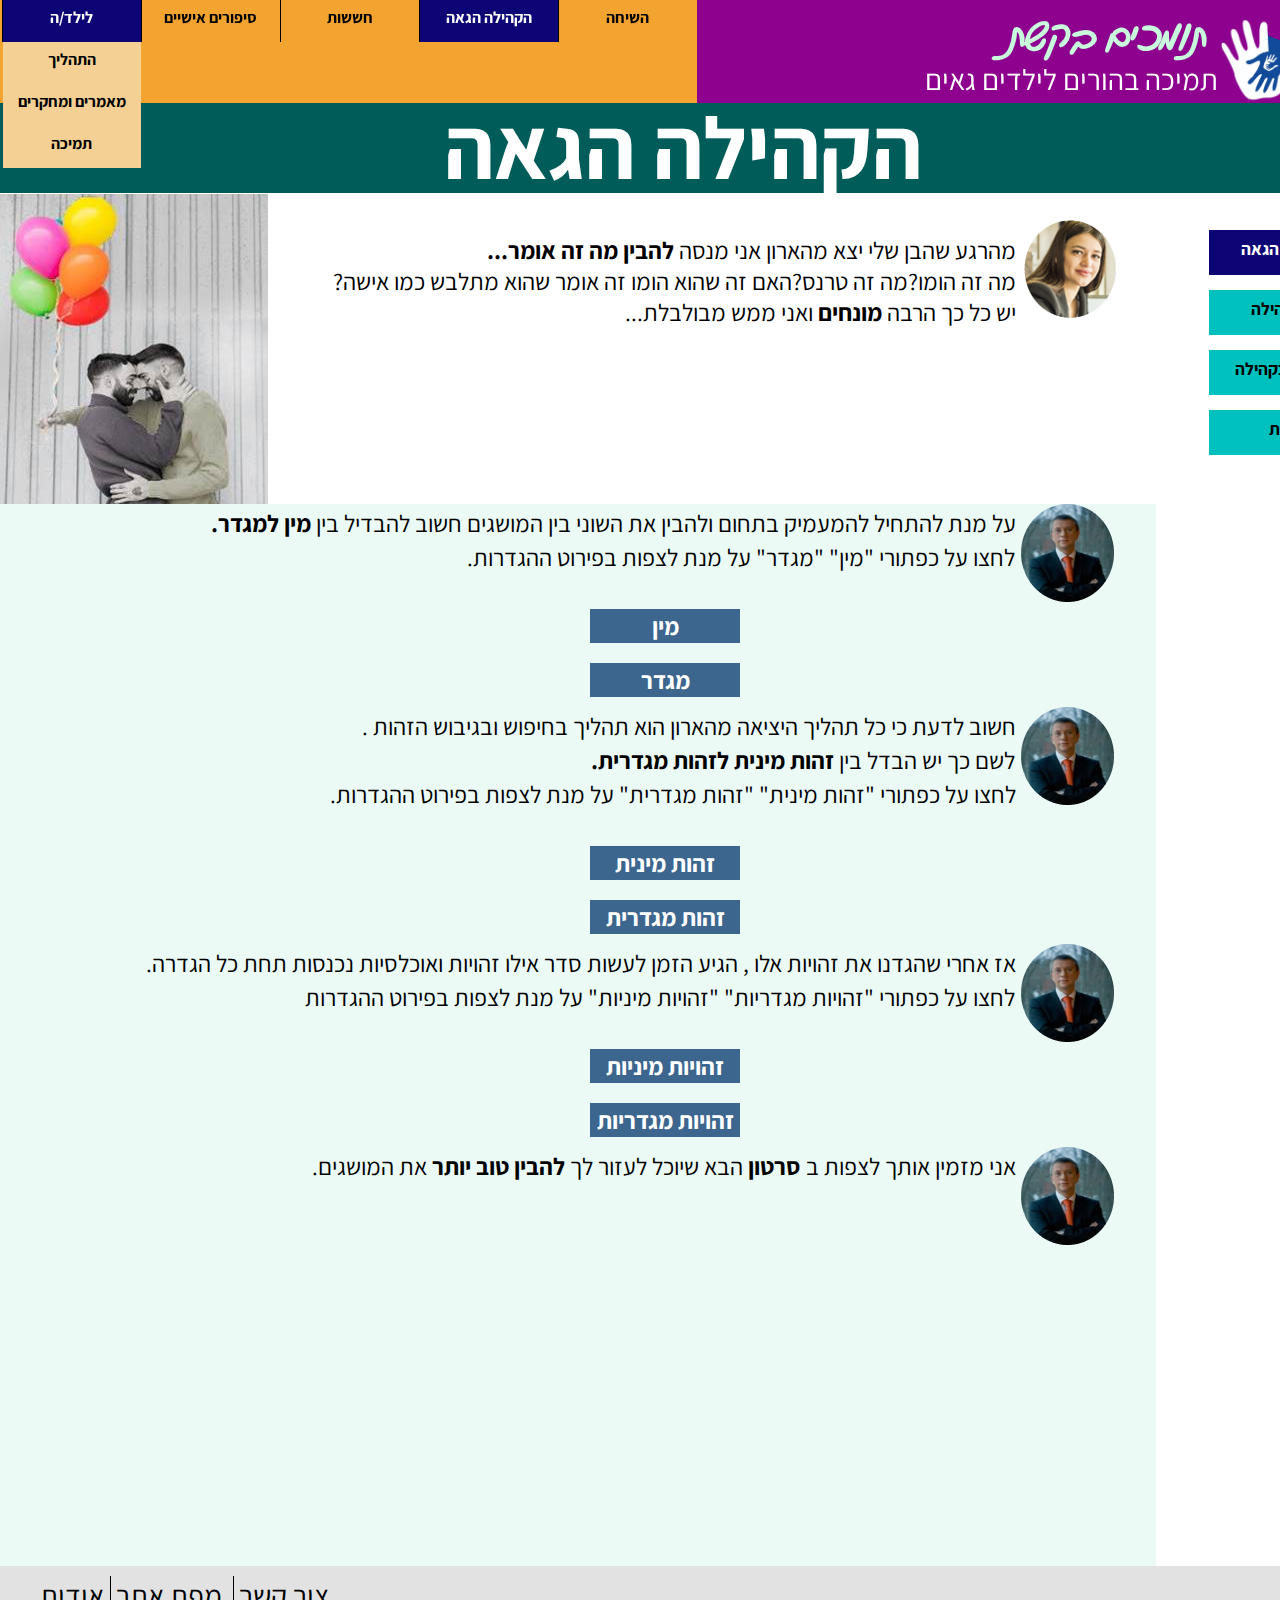
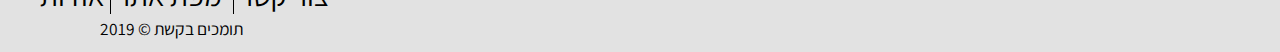
<file: tomchim_bakechet/keila.html>
﻿<!doctype html>
<html lang="he">
<head>
    <meta charset="utf-8" />
    <title>תומכים בקשת-הקהילה הגאה </title>
    <meta name="description" content="מונחים ומושגים אודות הקהילה הגאה " />
    <meta name="keywords" content="מין,מגדר,מיניות,משיכה,נטיה,גבר,אישה,זהות,הומו,לסבית,טרנסג'נדר,ג'נדרקוויר" />
    <meta name="author" content="אדל אגאייב עמית בלנק ונטע אשכנזי " />
    <meta name="viewport" content="width=device-width, initial-scale=1.0, user-scalable=yes">

    <!-- CSS -->
    <link href="styles/reset.css" rel="stylesheet" />
    <link href="styles/myStyle.css" rel="stylesheet" />
    <link rel="icon" href="images/logotomcii.png">

    <!-- Scripts -->
    <script src="jScripts/jquery-1.12.0.min.js"></script>

    <script src="jScripts/JavaScript.js"></script>

</head>
<body onload="tab_nav()">
    <div id="container">
        <header>
            <div id="skip"><a tabindex="1" title="דלג לתוכן המרכזי" href="#mainSpace">תחילתו של דף אינטרנט, לחצו אנטר כדי לעבור לתוכן המרכזי</a></div>
            <p id="purplebox1">
                <a href="index.html"><img class="imglogo" src="images/logotomcii.png" title="עבור אל דף בית" /></a>
                <span class="keshetword"> תומכים בקשת</span>
                <span class="tmichaword"> תמיכה בהורים לילדים גאים</span>


            </p>

            <nav id="nav1" aria-label="תפריט ראשי">
                <ul>
                    <li>
                        <a href="#" class="notActive">השיחה</a>

                        <ul>
                            <li>
                                <a href="#" class="notActive">לפני השיחה</a>
                                <ul> <li><a href="#" class="notActive">הם לא סיפרו</a></li></ul>
                            </li>

                            <li><a href="#" class="notActive">אחרי השיחה</a></li>
                            <li><a href="#" class="notActive">האם טעיתי</a></li>
                        </ul>

                    <li>
                        <a href="keila.html" class="currentpage">הקהילה הגאה</a>
                        <ul>
                            <li><a href="#" class="notActive">חיי הקהילה</a></li>
                            <li><a href="#" class="notActive">אירועים בקהילה</a></li>
                            <li><a href="#" class="notActive">זכויות</a></li>
                        </ul>
                    </li>

                    <li>
                        <a href="hashashot.html">חששות</a>
                        <ul>
                            <li>
                                <a href="answers.html">שאלות ותשובות</a>
                                <ul><li><a href="sviva.html">איך הסביבה שלי תגיב?</a></li></ul>
                            </li>

                            <li><a href="#" class="notActive">טיפים מפסיכולוגים</a></li>
                            <li>
                                <a href="#" class="notActive">אי אפשר לשנות את זה</a>
                                <ul>
                                    <li><a href="#" class="notActive">טיפולי המרה </a></li>
                                    <li><a href="#" class="notActive">מאמרים ומחקרים</a></li>
                                </ul>

                            </li>

                        </ul>
                    </li>

                    <li>
                        <a href="#" class="notActive">סיפורים אישיים</a>
                        <ul>
                            <li><a href="#" class="notActive">משפחות משתפות</a></li>
                            <li><a href="#" class="notActive">שתפ/י את סיפורך</a></li>

                        </ul>
                    </li>
                    <li>
                        <a href="#" class="notActive">לילד/ה</a>
                        <ul>
                            <li><a href="#" class="notActive">התהליך</a></li>
                            <li><a href="#" class="notActive">מאמרים ומחקרים</a></li>
                            <li><a href="#" class="notActive">תמיכה</a></li>
                        </ul>
                    </li>

                </ul>
            </nav>


        </header>
        <div id="mainSpace"></div>
        <article id="articlekeila">
            <nav id="rightnav" aria-label="אתה נמצא כאן ">
                <ul>
                    <li>
                        <a href="keila.html" class="currentpage">הקהילה הגאה</a>
                    </li>

                    <li>
                        <a href="#" class="notActive">חיי הקהילה</a>

                    </li>

                    <li>
                        <a href="#" class="notActive">אירועים בקהילה</a>

                    </li>
                    <li>
                        <a href="#" class="notActive">זכויות</a>

                    </li>
                </ul>
            </nav>
            <section>
                <h1 class="bluetitle">הקהילה הגאה</h1>
                <p class="p_afterh1">

                    <img src="images/galit.png" alt="אמא שואלת" />
                    מהרגע שהבן שלי יצא מהארון אני מנסה
                    <b>להבין מה זה אומר...</b>
                    <br />
                    מה זה הומו?מה זה טרנס?האם זה שהוא הומו זה אומר שהוא מתלבש כמו
                    אישה?
                    <br />
                    יש כל כך הרבה
                    <b>מונחים</b>
                    ואני ממש מבולבלת...
                </p>
            </section>

            <div id="boys_balon"></div>

            <div id="keilabox">
                <p>

                    <img src="images/תמונה מומחה.png" alt="המומחה כותב" />
                    <span class="spankeila1">
                        על מנת להתחיל להמעמיק בתחום ולהבין את השוני בין המושגים חשוב להבדיל בין
                        <b>מין למגדר.</b>
                    </span>
                    <span class="spankeila2">
                        לחצו על כפתורי "מין" "מגדר" על מנת לצפות בפירוט ההגדרות.
                    </span>
                </p>
                <section class="myElement2">
                    <h2><a href=#0 class="clickable2" onclick="show_hide(this)">מין </a> </h2>
                    <p class="content2 showhide">
                        ה
                        <b>משיכה</b>
                        הטבעית של
                        <br />
                        האדם בנוגע למיניותו
                        <br />
                        ויחסים.
                    </p>
                </section>
                <section class="myElement2">
                    <h2><a href=#0 class="clickable2" onclick="show_hide(this)"> מגדר </a></h2>
                    <p class="content2 showhide">
                        מתייחס ל
                        <b>הבחנות</b>
                        בין גבר
                        <br />
                        לאישה התלויות בחברה
                        <br />
                        ובתרבות
                    </p>
                </section>


                <p>
                    <img src="images/תמונה מומחה.png" alt="המומחה כותב" />
                    <span class="spankeila1">
                        חשוב לדעת כי כל תהליך היציאה מהארון הוא תהליך בחיפוש ובגיבוש הזהות .
                    </span>
                    <span class="spankeila2">
                        לשם כך יש הבדל בין
                        <b>זהות מינית לזהות מגדרית.</b>

                    </span>
                    <span class="spankeila3">
                        לחצו על כפתורי 
                     
                        "זהות מינית" "זהות מגדרית"
                        על מנת לצפות בפירוט ההגדרות.
                    </span>
                </p>
                <section class="myElement2">
                    <h2><a href=#0 class="clickable2" onclick="show_hide(this)">זהות מינית </a> </h2>
                    <p class="content2 showhide">
                        האופן בו אדם תופס היבטים שונים
                        <br />
                        הנוגעים למיניותו ו
                        <b>משיכתו</b>
                        <br />
                        <b>הרומנטית והמינית.</b>

                    </p>
                </section>
                <section class="myElement2">
                    <h2><a href=#0 class="clickable2" onclick="show_hide(this)"> זהות מגדרית </a></h2>
                    <p class="content2 showhide">
                        תחושת ההשתייכות של הפרט למגדר מסויים
                        <br />
                        .(גבר/אישה)
                        <br />
                        זהות המגדר נקבעת על פי
                        <br />
                        <b>תחושתו האישית</b>
                        של האדם ואנשים אלו.
                    </p>
                </section>
                <p>
                    <img src="images/תמונה מומחה.png" alt="המומחה כותב" />
                    <span class="spankeila1">
                        אז אחרי שהגדנו את זהויות אלו , הגיע הזמן לעשות סדר אילו זהויות ואוכלסיות נכנסות תחת כל הגדרה.
                    </span>
                    <span class="spankeila2">
                        לחצו על כפתורי
                        "זהויות מגדריות"    "זהויות מיניות"
                        על מנת לצפות בפירוט ההגדרות
                    </span>
                </p>
                <section class="myElement2">
                    <h2><a href=#0 class="clickable2" onclick="show_hide(this)">זהויות מיניות </a> </h2>
                    <p class="content2 showhide">
                        <b>א-מיניים-</b>
                        חסרי מוטיבציה מינית
                        <br />
                        <b>ביו-סקסואלים-</b>
                        נמשכים ריגשית ופיזית לשני המגדרים
                        <br />
                        <b>הטרוסקסואלים-</b>
                        נוטים להימשך למין הנגדי
                        (גבר לאישה ולהיפך)
                        <br />
                        <b>הומוסקסואליות-</b>
                        נוטים להימשך לבן או בת
                        <b>אותו</b>
                        המין
                        <br />
                        <b>הומו ולסבית-</b>
                        אישה או גבר שנטייתם המינית הינה
                        <br />
                        הומוסקסואליות.
                    </p>
                </section>
                <section class="myElement2">
                    <h2><a href=#0 class="clickable2" onclick="show_hide(this)"> זהויות מגדריות </a></h2>
                    <p class="content2 showhide">
                        <b>-טרנסג'נדר</b>
                        מונח לזהויות רבות הקשורות להתנהגויות
                        <br />
                        <b>שאינן תואמות </b>
                        בין היות האדם
                        <b>זכר או נקבה, </b>
                        לבין
                        <br />
                        <b>התחושות המגדריות.</b>
                        <br />
                        יש המבצעים ניתוח לשינוי מין כדי לשנות את איבר מינם
                        <br />
                        ולהתאים לזהותם המגדרית.
                        <br />
                        <br />
                        <b>-ג'נדרקוויר</b>
                        מי שזהותו המגדרית
                        <b>אינה גבר/אישה.</b>
                        אין
                        <br />
                        מדובר במראה חיצוני/גופני , אלא
                        <b>בזהות אישית</b>
                        בלבד.
                    </p>
                </section>
                <p>
                    <img src="images/תמונה מומחה.png" alt="המומחה כותב" />
                    <span class="spankeila1">
                        אני מזמין אותך לצפות ב
                        <b>סרטון</b>
                        הבא שיוכל לעזור לך
                        <b>להבין טוב יותר</b>
                        את המושגים.
                    </span>
                </p>
                <div>
                    <iframe width="560" height="315"
                            src="https://www.youtube.com/embed/FkGQ20tIY7c" frameborder="0" allow="accelerometer; autoplay; encrypted-media; gyroscope; picture-in-picture" allowfullscreen></iframe>
                </div>
            </div>
        </article>
        <footer>
            <nav aria-label="תפריט סופי">
                <ul>
                    <li><a href="contect.html">צור קשר</a></li>
                    <li><a href="mapa.html">מפת אתר</a></li>
                    <li><a href="odot.html">אודות</a></li>
                </ul>
            </nav>

            <p>
                תומכים בקשת ©  2019

            </p>

            <div class="myElement6">
                <p>
                    <a href=#0 class="clickable6" onclick="show_hide(this)">
                        קרדיט
                    </a>
                </p>
                <ul class="content6 showhide">
                    <li>
                        <a href="https://www.flickr.com/photos/pedrosimoes7/6204636151">
                            flickr-
                            photographed by-Pedro Ribeiro Simões

                        </a>
                    </li>
                    <li>
                        <a href="https://he.wikipedia.org/wiki/קובץ:Andrey_Vavilov_profile_image.jpg">
                            wikipedia
                        </a>
                        <a href="https://creativecommons.org/licenses/by-sa/4.0/deed.en">קישור לרישון </a>
                        השינוי הנעשה בתמונה-הוקטנה ועוגלה
                    </li>
                    <li>
                        <a href="https://www.flickr.com/photos/124750540@N03/14252944141">
                            flickr-photographed by-Dawn Elder

                        </a>
                    </li>
                    <li>
                        <a href="https://eu.wikipedia.org/wiki/Atari:Hezkuntza/Irakasle-gela/Gogoeta_txostenak#/media/Fitxategi:Michael_Mandiberg_profile_pic.jpg">
                            wikipedia-photographed by- Anna M Campbell
                        </a>
                    </li>
                </ul>
            </div>
        </footer>
    </div>
</body>
</html>
</file>
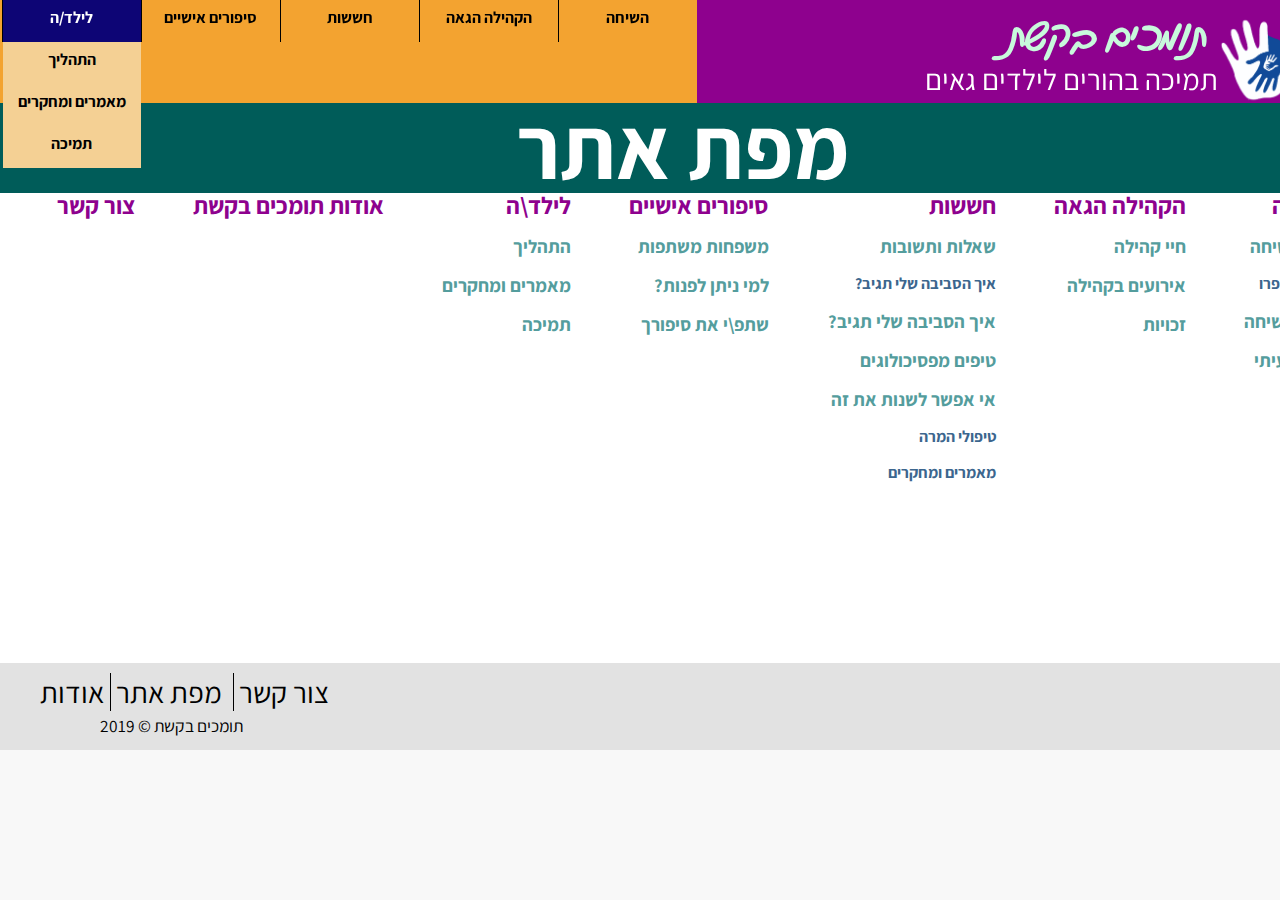
<file: tomchim_bakechet/mapa.html>
﻿<!doctype html>
<html lang="he">
<head>
    <meta charset="utf-8" />
    <title> תומכים בקשת-מפת אתר</title>
    <meta name="description" content="מפת אתר תומכים בקשת" />
    <meta name="keywords" content="מפת אתר,תומכים בקשת ,קהילה גאה," />
    <meta name="author" content="אדל אגאייב עמית בלנק ונטע אשכנזי" />
    <meta name="viewport" content="width=device-width, initial-scale=1.0, user-scalable=yes">

    <!-- CSS -->
    <link href="styles/reset.css" rel="stylesheet" />
    <link href="styles/myStyle.css" rel="stylesheet" />
    <link rel="icon" href="images/logotomcii.png">

    <!-- Scripts -->
    <script src="jScripts/jquery-1.12.0.min.js"></script>
    <script src="jScripts/JavaScript.js"></script>

</head>
<body onload="tab_nav()">
    <div id="container">
        <header>
            <div id="skip"><a tabindex="1" title="דלג לתוכן המרכזי" href="#mainSpace">תחילתו של דף אינטרנט, לחצו אנטר כדי לעבור לתוכן המרכזי</a></div>
            <p id="purplebox1">
                <a href="index.html"><img class="imglogo" src="images/logotomcii.png" title="עבור אל דף בית" /></a>
                <span class="keshetword"> תומכים בקשת</span>
                <span class="tmichaword"> תמיכה בהורים לילדים גאים</span>


            </p>

            <nav id="nav1" aria-label="תפריט ראשי">
                <ul>
                    <li>
                        <a href="#" class="notActive">השיחה</a>

                        <ul>
                            <li>
                                <a href="#" class="notActive">לפני השיחה</a>
                                <ul> <li><a href="#" class=" notActive">הם לא סיפרו</a></li></ul>
                            </li>

                            <li><a href="#" class="notActive">אחרי השיחה</a></li>
                            <li><a href="#" class="notActive">האם טעיתי</a></li>
                        </ul>

                    <li>
                        <a href="keila.html">הקהילה הגאה</a>
                        <ul>
                            <li><a href="#" class="notActive">חיי הקהילה</a></li>
                            <li><a href="#" class="notActive">אירועים בקהילה</a></li>
                            <li><a href="#" class="notActive">זכויות</a></li>
                        </ul>
                    </li>

                    <li>
                        <a href="hashashot.html">חששות</a>
                        <ul>
                            <li>
                                <a href="answers.html">שאלות ותשובות</a>
                                <ul><li><a href="sviva.html">איך הסביבה שלי תגיב?</a></li></ul>
                            </li>

                            <li><a href="#" class="notActive">טיפים מפסיכולוגים</a></li>
                            <li>
                                <a href="#" class="notActive">אי אפשר לשנות את זה</a>
                                <ul>
                                    <li><a href="#" class="notActive">טיפולי המרה </a></li>
                                    <li><a href="#" class="notActive">מאמרים ומחקרים</a></li>
                                </ul>

                            </li>

                        </ul>
                    </li>

                    <li>
                        <a href="#" class="notActive">סיפורים אישיים</a>
                        <ul>
                            <li><a href="#" class="notActive">משפחות משתפות</a></li>
                            <li><a href="#" class="notActive">שתפ/י את סיפורך</a></li>

                        </ul>
                    </li>
                    <li>
                        <a href="#" class="notActive">לילד/ה</a>
                        <ul>
                            <li><a href="#" class="notActive">התהליך</a></li>
                            <li><a href="#" class="notActive">מאמרים ומחקרים</a></li>
                            <li><a href="#" class="notActive">תמיכה</a></li>
                        </ul>
                    </li>

                </ul>
            </nav>


        </header>
        <div id="mainSpace"></div>
        <article>
            <section id="siteMap">
                <h1 class="bluetitle2">
                    מפת אתר
                </h1>

                <nav aria-label="מפת אתר">
                    <ul class="grid">

                        <li>
                            <a class="kategory notActive" href="#">השיחה</a>
                            <ul>
                                <li>
                                    <a class="notActive" href="#">לפני השיחה</a>
                                    <ul class="mapul"> <li><a href="#" class=" notActive">הם לא סיפרו</a></li></ul>
                                </li>

                                <li><a href="#" class="notActive">אחרי השיחה</a></li>
                                <li><a href="#" class="notActive">האם טעיתי</a></li>
                            </ul>




                        <li>
                            <a class="kategory" href="keila.html">הקהילה הגאה</a>
                            <ul>

                                <li><a class="notActive" href="#">חיי קהילה</a></li>
                                <li><a class="notActive" href="#">אירועים בקהילה </a></li>
                                <li><a class="notActive" href="#">זכויות</a></li>
                            </ul>
                        </li>

                        <li>
                            <a class="kategory" href="hashashot.html">חששות</a>
                            <ul>
                                <li>
                                    <a href="answers.html">שאלות ותשובות</a>
                                    <ul class="mapul">
                                    <li><a href="sviva.html">איך הסביבה שלי תגיב?</a></li></ul>
                                </li>
                                <li><a href="sviva.html">איך הסביבה שלי תגיב? </a></li>
                                <li><a class="notActive" href="#">טיפים מפסיכולוגים</a></li>
                                <li><a class="notActive" href="#">אי אפשר לשנות את זה </a>
                                <ul class="mapul">
                                    <li><a href="#" class="notActive">טיפולי המרה </a></li>
                                    <li><a href="#" class="notActive">מאמרים ומחקרים</a></li>
                                </ul>

                        </li>

                    </ul>
                    </li>

                    <li>
                        <a class="kategory notActive" href="#">סיפורים אישיים</a>
                        <ul>
                            <li><a class="notActive" href="#">משפחות משתפות</a></li>
                            <li><a class="notActive" href="#">למי ניתן לפנות? </a></li>
                            <li><a class="notActive" href="#">שתפ\י את סיפורך </a></li>
                        </ul>
                    </li>

                    <li>
                        <a class="kategory notActive" href="#">לילד\ה</a>
                        <ul>
                            <li><a class="notActive" href="#">התהליך</a></li>
                            <li><a class="notActive" href="#">מאמרים ומחקרים </a></li>
                            <li><a class="notActive" href="#">תמיכה</a></li>
                        </ul>
                    </li>

                    <li><a class="kategory" href="odot.html">אודות תומכים בקשת</a></li>
                    <li><a class="kategory" href="contect.html">צור קשר</a></li>



                    </ul>
                </nav>
            </section>
        </article>
        <footer>
            <nav aria-label="תפריט סופי">
                <ul>
                    <li><a href="contect.html">צור קשר</a> </li>
                    <li><a href="mapa.html">מפת אתר</a></li>
                    <li><a href="odot.html">אודות</a></li>
                </ul>
            </nav>

            <p>
                תומכים בקשת ©  2019

            </p>

            <div class="myElement6">
                <p>
                    <a href=#0 class="clickable6" onclick="show_hide(this)">
                        קרדיט
                    </a>
                </p>
                <ul class="content6 showhide">
                    <li>
                        <a href="https://www.flickr.com/photos/pedrosimoes7/6204636151">
                            flickr-
                            photographed by-Pedro Ribeiro Simões

                        </a>
                    </li>
                    <li>
                        <a href="https://he.wikipedia.org/wiki/קובץ:Andrey_Vavilov_profile_image.jpg">
                            wikipedia
                        </a>
                        <a href="https://creativecommons.org/licenses/by-sa/4.0/deed.en">קישור לרישון </a>
                        השינוי הנעשה בתמונה-הוקטנה ועוגלה
                    </li>
                    <li>
                        <a href="https://www.flickr.com/photos/124750540@N03/14252944141">
                            flickr-photographed by-Dawn Elder

                        </a>
                    </li>
                    <li>
                        <a href="https://eu.wikipedia.org/wiki/Atari:Hezkuntza/Irakasle-gela/Gogoeta_txostenak#/media/Fitxategi:Michael_Mandiberg_profile_pic.jpg">
                            wikipedia-photographed by- Anna M Campbell
                        </a>
                    </li>
                </ul>
            </div>
        </footer>
    </div>
</body>
</html>
</file>
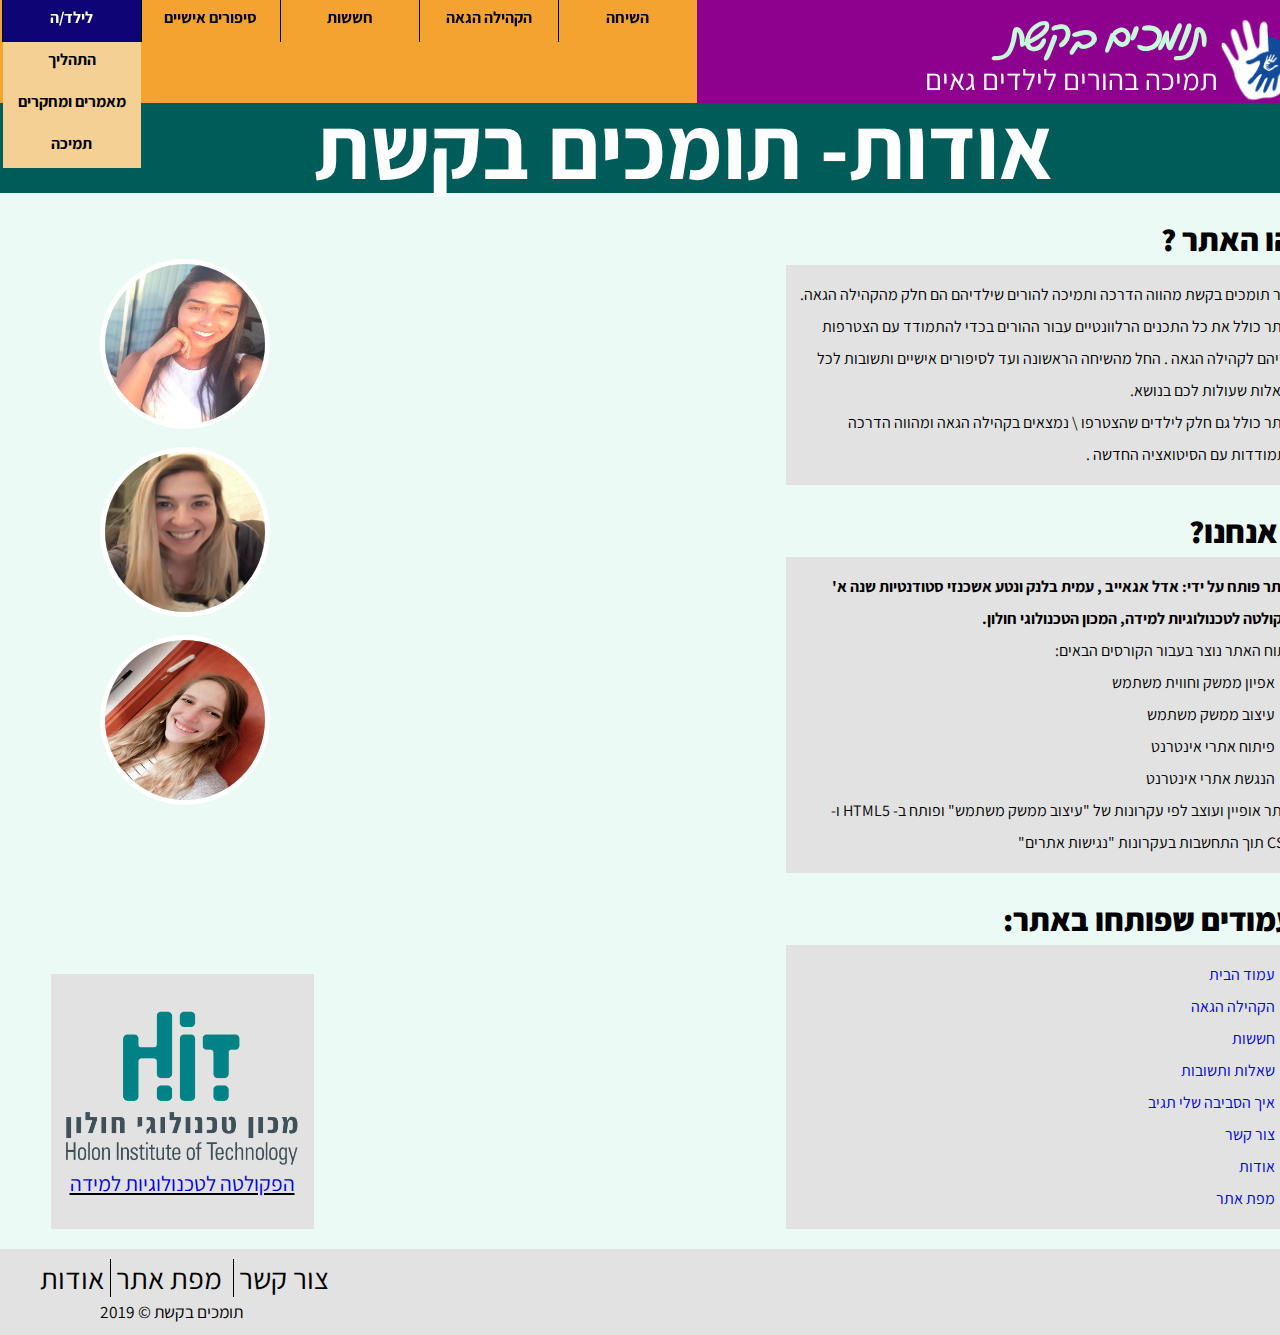
<file: tomchim_bakechet/odot.html>
﻿<!doctype html>
<html lang="he">
<head>
    <meta charset="utf-8" />
    <title>אודות-תומכים בקשת</title>
    <meta name="description" content="אודות אתר תומכים בקשת" />
    <meta name="keywords" content="אודות,תומכים בקשת,קהילה גאה,הורים,ילדים" />
    <meta name="author" content="אדל אגאייב עמית בלנק ונטע אשכנזי" />
    <meta name="viewport" content="width=device-width, initial-scale=1.0, user-scalable=yes">

    <!-- CSS -->
    <link href="styles/reset.css" rel="stylesheet" />
    <link href="styles/myStyle.css" rel="stylesheet" />
    <link rel="icon" href="images/logotomcii.png">

    <!-- Scripts -->
    <script src="jScripts/jquery-1.12.0.min.js"></script>
    <script src="jScripts/JavaScript.js"></script>

</head>
<body onload="tab_nav()">
    <div id="container">
        <header>
            <div id="skip"><a tabindex="1" title="דלג לתוכן המרכזי" href="#mainSpace">תחילתו של דף אינטרנט, לחצו אנטר כדי לעבור לתוכן המרכזי</a></div>
            <p id="purplebox1">
                <a href="index.html"><img class="imglogo" src="images/logotomcii.png" title="עבור אל דף בית" /></a>
                <span class="keshetword"> תומכים בקשת</span>
                <span class="tmichaword">  תמיכה בהורים לילדים גאים</span>


            </p>


            <nav id="nav1" aria-label="תפריט ראשי">
                <ul>
                    <li>
                        <a href="#" class="notActive">השיחה</a>

                        <ul>
                            <li>
                                <a href="#" class="notActive">לפני השיחה</a>
                                <ul> <li><a href="#" class="notActive">הם לא סיפרו</a></li></ul>
                            </li>

                            <li><a href="#" class="notActive">אחרי השיחה</a></li>
                            <li><a href="#" class="notActive">האם טעיתי</a></li>
                        </ul>

                    <li>
                        <a href="keila.html">הקהילה הגאה</a>
                        <ul>
                            <li><a href="#" class="notActive">חיי הקהילה</a></li>
                            <li><a href="#" class="notActive">אירועים בקהילה</a></li>
                            <li><a href="#" class="notActive">זכויות</a></li>
                        </ul>
                    </li>

                    <li>
                        <a href="hashashot.html">חששות</a>
                        <ul>
                            <li>
                                <a href="answers.html">שאלות ותשובות</a>
                                <ul><li><a href="sviva.html">איך הסביבה שלי תגיב?</a></li></ul>
                            </li>

                            <li><a href="#" class="notActive">טיפים מפסיכולוגים</a></li>
                            <li>
                                <a href="#" class="notActive">אי אפשר לשנות את זה</a>
                                <ul>
                                    <li><a href="#" class="notActive">טיפולי המרה </a></li>
                                    <li><a href="#" class="notActive">מאמרים ומחקרים</a></li>
                                </ul>

                            </li>

                        </ul>
                    </li>

                    <li>
                        <a href="#" class="notActive">סיפורים אישיים</a>
                        <ul>
                            <li><a href="#" class="notActive">משפחות משתפות</a></li>
                            <li><a href="#" class="notActive">שתפ/י את סיפורך</a></li>

                        </ul>
                    </li>
                    <li>
                        <a href="#" class="notActive">לילד/ה</a>
                        <ul>
                            <li><a href="#" class="notActive">התהליך</a></li>
                            <li><a href="#" class="notActive">מאמרים ומחקרים</a></li>
                            <li><a href="#" class="notActive">תמיכה</a></li>
                        </ul>
                    </li>

                </ul>
            </nav>


        </header>
        <div id="mainSpace"></div>
        <article id="articleabout">

            <h1 class="bluetitle2">אודות- תומכים בקשת </h1>


            <section>
                <h2>מהו האתר ?</h2>

                <p class="boxodot">
                    אתר תומכים בקשת מהווה הדרכה ותמיכה להורים שילדיהם  הם חלק מהקהילה הגאה.
                    האתר כולל את כל התכנים הרלוונטיים עבור ההורים בכדי להתמודד עם הצטרפות ילדיהם לקהילה הגאה .
                    החל מהשיחה הראשונה ועד לסיפורים אישיים ותשובות לכל השאלות שעולות לכם בנושא.
                    <br />
                    האתר כולל גם חלק לילדים שהצטרפו \ נמצאים בקהילה הגאה ומהווה הדרכה והתמודדות עם הסיטואציה החדשה .
                </p>

            </section>
            <section>
                <h2>מי אנחנו?</h2>
                <div class="boxodot">
                    <p>
                        <b>האתר פותח על ידי: אדל אגאייב , עמית בלנק ונטע אשכנזי  סטודנטיות שנה א' בפקולטה לטכנולוגיות למידה, המכון הטכנולוגי חולון.</b>
                        <br />
                        פיתוח האתר נוצר בעבור הקורסים הבאים:
                    </p>
                    <ul id="courses">
                        <li>אפיון ממשק וחווית משתמש</li>
                        <li>עיצוב ממשק משתמש</li>
                        <li>פיתוח אתרי אינטרנט</li>
                        <li>הנגשת אתרי אינטרנט</li>
                    </ul>
                    <p>
                        האתר אופיין ועוצב לפי עקרונות של "עיצוב ממשק משתמש" ופותח ב- HTML5 ו-CSS3 תוך התחשבות בעקרונות  "נגישות אתרים"
                    </p>
                </div>
            </section>
            <section>
                <h2>העמודים שפותחו באתר:</h2>
                <div class="boxodot">
                    <ul>
                        <li> <a href="index.html">עמוד הבית </a> </li>
                        <li> <a href="keila.html"> הקהילה הגאה </a> </li>
                        <li> <a href="hashashot.html"> חששות </a> </li>
                        <li> <a href="answers.html"> שאלות ותשובות </a> </li>
                        <li> <a href="sviva.html">איך הסביבה שלי תגיב  </a> </li>
                        <li> <a href="contect.html"> צור קשר </a> </li>
                        <li> <a href="odot.html"> אודות </a> </li>
                        <li><a href="mapa.html"> מפת אתר </a></li>

                    </ul>
                </div>

                <div id="hit_BOX">
                    <a href="http://www.hit.ac.il/"> <img src="images/LOGO-PNG-HIT.png" alt="עבור אל אתר הפקולטה" /> הפקולטה לטכנולוגיות למידה </a>
                </div>

                <div id="us">
                    <p>אדל אגאייב</p>
                    <img src="images/adel.jpg" alt="אדל יוצרת האתר" />
                    <p>עמית בלנק</p>
                    <img src="images/amit.jpeg" alt="עמית יוצרת האתר" />
                    <p>נטע אשכנזי</p>
                    <img src="images/neta.jpeg" alt=" נטע יוצרת האתר" />

                </div>
            </section>
        </article>
        <footer>
            <nav aria-label="תפריט סופי">
                <ul>
                    <li><a href="contect.html">צור קשר</a> </li>
                    <li><a href="mapa.html">מפת אתר</a></li>
                    <li><a href="odot.html">אודות</a></li>
                </ul>
            </nav>

            <p>
                תומכים בקשת ©  2019

            </p>

            <div class="myElement6">
                <p>
                    <a href=#0 class="clickable6" onclick="show_hide(this)">
                        קרדיט
                    </a>
                </p>
                <ul class="content6 showhide">
                    <li>
                        <a href="https://www.flickr.com/photos/pedrosimoes7/6204636151">
                            flickr-
                            photographed by-Pedro Ribeiro Simões

                        </a>
                    </li>
                    <li>
                        <a href="https://he.wikipedia.org/wiki/קובץ:Andrey_Vavilov_profile_image.jpg">
                            wikipedia
                        </a>
                        <a href="https://creativecommons.org/licenses/by-sa/4.0/deed.en">קישור לרישון </a>
                        השינוי הנעשה בתמונה-הוקטנה ועוגלה
                    </li>
                    <li>
                        <a href="https://www.flickr.com/photos/124750540@N03/14252944141">
                            flickr-photographed by-Dawn Elder

                        </a>
                    </li>
                    <li>
                        <a href="https://eu.wikipedia.org/wiki/Atari:Hezkuntza/Irakasle-gela/Gogoeta_txostenak#/media/Fitxategi:Michael_Mandiberg_profile_pic.jpg">
                            wikipedia-photographed by- Anna M Campbell
                        </a>
                    </li>
                </ul>
            </div>
        </footer>
    </div>
</body>
</html>
</file>
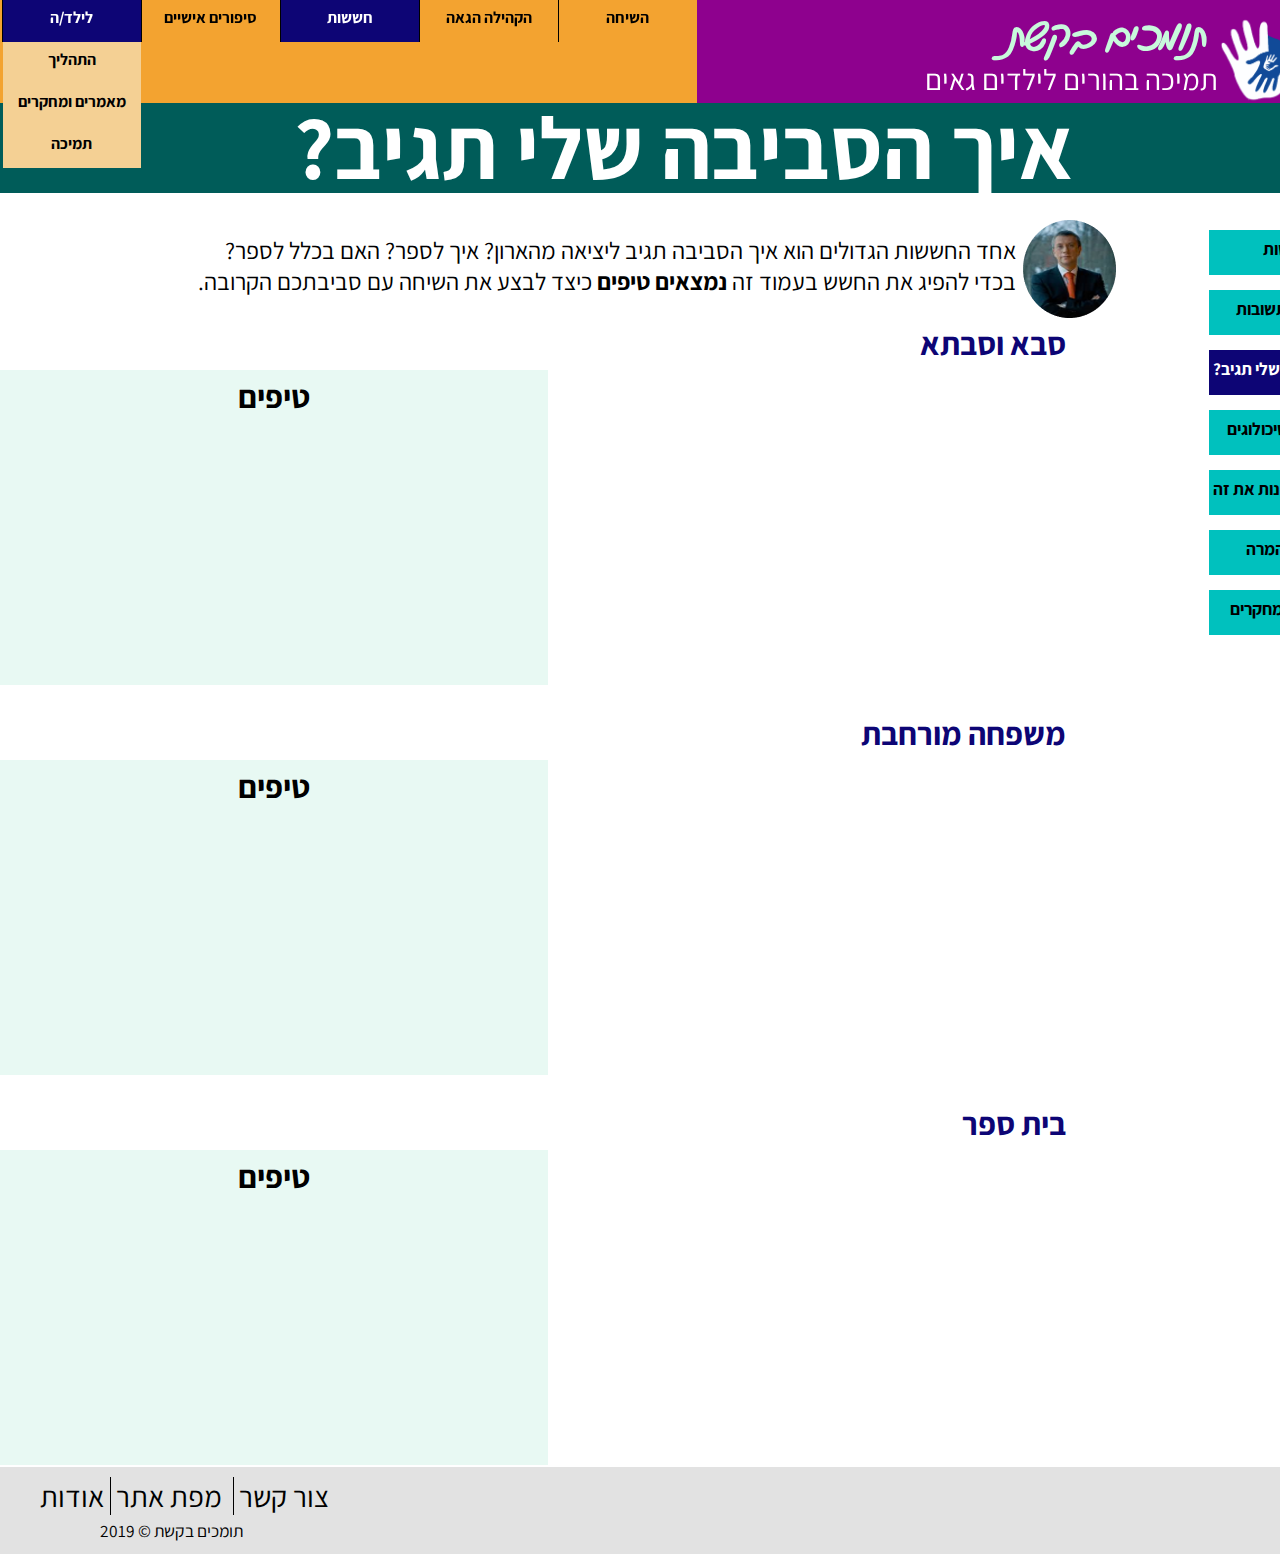
<file: tomchim_bakechet/sviva.html>
﻿<!doctype html>
<html lang="he">
<head>
    <meta charset="utf-8" />
    <title>תומכים בקשת-איך הסביבה שלי תגיב?</title>
    <meta name="description" content="הסבר על איך הסביבה תגיב על יציאה מהארון של הילד\ה" />
    <meta name="keywords" content="סביבה,תגיב,טיפים,משפחה,בית ספר,סבתא,סבא,יציאה מהארון,להפיג" />
    <meta name="author" content="אדל אגאייב עמית בלנק ונטע אשכנזי" />
    <meta name="viewport" content="width=device-width, initial-scale=1.0, user-scalable=yes">

    <!-- CSS -->
    <link href="styles/reset.css" rel="stylesheet" />

    <link href="styles/myStyle.css" rel="stylesheet" />
    <link rel="icon" href="images/logotomcii.png">

    <!-- Scripts -->

    <script src="jScripts/jquery-1.12.0.min.js"></script>
    <script src="jScripts/JavaScript.js"></script>


</head>
<body onload="tab_nav()">
    <div id="container">
        <header>
            <div id="skip"><a tabindex="1" title="דלג לתוכן המרכזי" href="#mainSpace">תחילתו של דף אינטרנט, לחצו אנטר כדי לעבור לתוכן המרכזי</a></div>
            <p id="purplebox1">
                <a href="index.html"><img class="imglogo" src="images/logotomcii.png" title="עבור אל דף בית" /></a>
                <span class="keshetword"> תומכים בקשת</span>
                <span class="tmichaword"> תמיכה בהורים לילדים גאים</span>


            </p>


            <nav id="nav1" aria-label="תפריט ראשי">
                <ul>
                    <li>
                        <a href="#" class="notActive">השיחה</a>

                        <ul>
                            <li>
                                <a href="#" class="notActive">לפני השיחה</a>
                                <ul> <li><a href="#" class="notActive">הם לא סיפרו</a></li></ul>
                            </li>

                            <li><a href="#" class="notActive">אחרי השיחה</a></li>
                            <li><a href="#" class="notActive">האם טעיתי</a></li>
                        </ul>

                    <li>
                        <a href="keila.html">הקהילה הגאה</a>
                        <ul>
                            <li><a href="#" class="notActive">חיי הקהילה</a></li>
                            <li><a href="#" class="notActive">אירועים בקהילה</a></li>
                            <li><a href="#" class="notActive">זכויות</a></li>
                        </ul>
                    </li>

                    <li>
                        <a href="hashashot.html" class="currentpage">חששות</a>
                        <ul>
                            <li>
                                <a href="answers.html">שאלות ותשובות</a>
                                <ul><li><a href="sviva.html">איך הסביבה שלי תגיב?</a></li></ul>
                            </li>

                            <li><a href="#" class="notActive">טיפים מפסיכולוגים</a></li>
                            <li>
                                <a href="#" class="notActive">אי אפשר לשנות את זה</a>
                                <ul>
                                    <li><a href="#" class=" notActive">טיפולי המרה </a></li>
                                    <li><a href="#" class=" notActive">מאמרים ומחקרים</a></li>
                                </ul>

                            </li>

                        </ul>
                    </li>

                    <li>
                        <a href="#" class="notActive">סיפורים אישיים</a>
                        <ul>
                            <li><a href="#" class="notActive">משפחות משתפות</a></li>
                            <li><a href="#" class="notActive">שתפ/י את סיפורך</a></li>

                        </ul>
                    </li>
                    <li>
                        <a href="#" class="notActive">לילד/ה</a>
                        <ul>
                            <li><a href="#" class="notActive">התהליך</a></li>
                            <li><a href="#" class="notActive">מאמרים ומחקרים</a></li>
                            <li><a href="#" class="notActive">תמיכה</a></li>
                        </ul>
                    </li>

                </ul>
            </nav>


        </header>
        <div id="mainSpace"></div>
        <article id="articlesviva">
            <nav id="rightnav" aria-label="אתה נמצא כאן ">
                <ul>
                    <li>
                        <a href="hashashot.html">חששות</a>
                    </li>

                    <li>
                        <a href="answers.html">שאלות ותשובות</a>
                    </li>

                    <li><a href="sviva.html" class="currentpage">איך הסביבה שלי תגיב?</a></li>


                    <li>
                        <a href="#" class="notActive">טיפים מפסיכולוגים</a>

                    </li>
                    <li>
                        <a href="#" class="notActive">אי אפשר לשנות את זה</a>
                    </li>


                    <li><a href="#" class="notActive">טיפולי המרה </a></li>
                    <li><a href="#" class="notActive">מאמרים ומחקרים</a></li>
                </ul>


            </nav>
            <section>
                <h1 class="bluetitle">איך הסביבה שלי תגיב?</h1>
                <p class="p_afterh1">
                    <img src="images/תמונה מומחה.png" alt="המומחה כותב" />
                    אחד החששות הגדולים הוא איך הסביבה תגיב ליציאה מהארון?
                    איך לספר? האם בכלל לספר?
                    <br />
                    בכדי להפיג את החשש בעמוד זה
                    <b>נמצאים טיפים</b>
                    כיצד לבצע את השיחה עם סביבתכם הקרובה.
                </p>
            </section>

            <section>
                <h2 class="sviva_h2">סבא וסבתא</h2>

                <div>
                    <iframe width="560" height="315"
                            src="https://www.youtube.com/embed/ZmhaeA1wwT0" frameborder="0" allow="accelerometer; autoplay; encrypted-media; gyroscope; picture-in-picture" allowfullscreen></iframe>
                </div>


                <section class="myElement">
                    <h3> <a href=#0 class="clickable" onclick="show_hide(this)"> טיפים </a></h3>
                    <ul class="content showhide">
                        <li>
                            וודאו עם הילד/ה מה דעתם בנושא.וקבלת החלטה
                            <b>משותפת</b>
                            איך מתי
                            <b>ומי</b>
                            יספר להם.
                        </li>
                        <li>
                            הצגת צד חיובי,הדגישו כי אינכם מתביישים בילד/ה ואתם
                            <b>גאים בו/ה.</b>
                        </li>
                        <li>
                            הדגישו כי הילד/ה עובר/ת
                            <b>תקופה לא קלה</b>
                            וחשוב לכם יותר מכל
                            <b>שיהיה לו/ה טוב.</b>
                        </li>
                        <li>
                            יש להיות ערוכים לכל התגובות שעלולות להיות
                            <b>לא נעימות.</b>
                        </li>
                        <li>
                            <b>לא</b>
                            להיעלב מהתגובות.
                        </li>
                        <li>
                            תנו להם את
                            <b>הזמן</b>
                            לעכל.
                        </li>

                    </ul>
                </section>

            </section>
            <section>
                <h2 class="sviva_h2">משפחה מורחבת</h2>
                <div>
                    <iframe width="560" height="315"
                            src="https://www.youtube.com/embed/CNA_Bibl0-g" frameborder="0" allow="accelerometer; autoplay; encrypted-media; gyroscope; picture-in-picture" allowfullscreen></iframe>
                </div>
                <section class="myElement">
                    <h3> <a href=#0 class="clickable" onclick="show_hide(this)"> טיפים </a></h3>
                    <ul class="content showhide">
                        <li>
                            וודאו עם הילד/ה מה דעתם בנושא.
                        </li>
                        <li>
                            קבלת החלטה
                            <b>משותפת</b>
                            איך מתי ו
                            <b>מי</b>
                            יספר להם.
                        </li>
                        <li>
                            הצגת צד חיובי,
                            <b>הדגישו</b>
                            כי אינכם מתביישים בילד/ה ואתם
                            <b>גאים בו/ה</b>
                        </li>
                        <li>
                            הדגישו כי הילד/ה עובר/ת
                            <b>תקופה לא קלה </b>
                            וחשוב לכם יותר
                            <b>מכל שיהיה לו/ה טוב. </b>
                        </li>
                        <li>
                            יש להיות ערוכים לכל התגובות שעלולות להיות
                            <b>לא נעימות.</b>
                        </li>
                        <li>
                            <b>לא</b>
                            להיעלב מהתגובות.
                        </li>
                        <li>
                            שתפו את
                            <b>הדור הצעיר</b>
                            ותתנו להם להציף את הנושא בפני הוריהם.
                        </li>
                    </ul>
                </section>
            </section>

            <section>
                <h2 class="sviva_h2">בית ספר</h2>
                <div>
                    <iframe width="560" height="315"
                            src="https://www.youtube.com/embed/07ZgQiQtyOc" frameborder="0" allow="accelerometer; autoplay; encrypted-media; gyroscope; picture-in-picture" allowfullscreen></iframe>
                </div>
                <section class="myElement">
                    <h3> <a href=#0 class="clickable" onclick="show_hide(this)">  טיפים </a></h3>
                    <ul class="content showhide">
                        <li>
                            וודאו עם הילד/ה מה דעתם בנושא.
                        </li>
                        <li>
                            קבלת החלטה משותפת איך ומתי הכי
                            <b>נכון להם.</b>
                        </li>
                        <li>
                            שתפו את
                            <b>הצוות החינוכי</b>
                            בדבר
                        </li>
                        <li>
                            <b>תתמכו בהם </b>
                            ותנו להם גב בכל שיצטרכו.

                        </li>
                        <li>
                            חשוב לזכור כי הם יכולים לסבול מבריונות ואלימות והם
                            <b>צריכים אתכם איתם!</b>

                        </li>
                    </ul>
                </section>
            </section>
        </article>
        <footer>
            <nav aria-label="תפריט סופי">
                <ul>
                    <li><a href="contect.html">צור קשר</a> </li>
                    <li><a href="mapa.html">מפת אתר</a></li>
                    <li><a href="odot.html">אודות</a></li>
                </ul>
            </nav>

            <p>
                תומכים בקשת ©  2019

            </p>

            <div class="myElement6">
                <p>
                    <a href=#0 class="clickable6" onclick="show_hide(this)">
                        קרדיט
                    </a>
                </p>
                <ul class="content6 showhide">
                    <li>
                        <a href="https://www.flickr.com/photos/pedrosimoes7/6204636151">
                            flickr-
                            photographed by-Pedro Ribeiro Simões

                        </a>
                    </li>
                    <li>
                        <a href="https://he.wikipedia.org/wiki/קובץ:Andrey_Vavilov_profile_image.jpg">
                            wikipedia
                        </a>
                        <a href="https://creativecommons.org/licenses/by-sa/4.0/deed.en">קישור לרישון </a>
                        השינוי הנעשה בתמונה-הוקטנה ועוגלה
                    </li>
                    <li>
                        <a href="https://www.flickr.com/photos/124750540@N03/14252944141">
                            flickr-photographed by-Dawn Elder

                        </a>
                    </li>
                    <li>
                        <a href="https://eu.wikipedia.org/wiki/Atari:Hezkuntza/Irakasle-gela/Gogoeta_txostenak#/media/Fitxategi:Michael_Mandiberg_profile_pic.jpg">
                            wikipedia-photographed by- Anna M Campbell
                        </a>
                    </li>
                </ul>
            </div>
        </footer>
    </div>
</body>
</html>
</file>
<file: tomchim_bakechet/styles/myStyle.css>
@import url('https://fonts.googleapis.com/css?family=Alef|Assistant&display=swap');

@font-face {
    font-family: 'gevertlevin';
    src: url('../fonts/GveretLevinAlefAlefAlef-Regular.eot');
    src: url('../fonts/GveretLevinAlefAlefAlef-Regular?#iefix') format('embedded-opentype'), url('../fonts/GveretLevinAlefAlefAlef-Regular.ttf') format('truetype');
}

    body {
    direction: rtl;
    background-color: #F8F8F8;
}

#container{width:1366px;
           margin: 0 auto;}
#skip{
position: absolute;
z-index: 300;
right: 200px;
top: 10px;
font-size: 15px;
border: solid 1px black;
color: black;
opacity: 0;
}
article {
    background-color: white;
}
a{text-decoration:none;}


#container * {
    font-family: Assistant;
}

/*currentpage*/
.currentpage {
    color: white !important;
    background-color: #0d0575 !important;
}

/*������� �� ������*/
.notActive {cursor:not-allowed;}

/*.....................header.....................*/
.keshetword {
    position: relative;
    bottom: 59px;
    color: #C8F9DC;
    font-size: 32pt;
    font-family: 'gevertlevin' !important;
}
.tmichaword {
    position: relative;
    color: white;
    font-size: 22pt;
    left: 213px;
    bottom: 19px;
}
.imglogo {
    width: 97px;
    height: 109px;
    padding-right: 57px;
}


#nav1 {
    background-color: #f3a330;
    position: relative;
    width: 51%;
    height: 103.17px;
   
    color: black;
    float: left;
}
    #nav1> ul >li > a {
        border-left-width: 1px;
        border-left-color: black;
        border-left-style: solid;
    }
#purplebox1 {
    background-color: #8e018e;
 
    width: 49%;
    height: 103.17px;
    float: right;
}

/*........sticky.......*/
header {
    position: sticky;
    top: 0;
    z-index: 10;
    height: 100px;
}

article {
    clear: both;
}

/*.....................nav1...................*/
#nav1 div {
    display: inline-block;
    background-color: black;
    width: 1px;
    height: 19px;
    margin-top: 3px;
    position: absolute;
}
#nav1 ul {
    list-style: none;
    background-color: #f4d094;
}
#nav1 ul li {
    display: inline-block;
    float: right;  
}

    #nav1 ul li a {
        display: block;
        color: black;
        width: 138px;
        font-weight: bold;
        height: 32px;
        padding-top: 10px;
        text-align: center;
    }

/*............���������� ......... */
        #nav1 ul li a:hover, #nav1 ul li a:focus {
            color: white;
            background-color: #0d0575;
        }

/*......................��� ����� ���� ............ */
#nav1 ul li>ul {
    display: none;
    position: absolute;}


    #nav1 ul li:hover > ul, #nav1 ul li:focus > ul {
        display: block;
        width: 138px;
    }
    #nav1 ul li ul li ul {
        display: none;
        position:absolute;
    }
    #nav1 ul li ul li:hover ul, #nav1 ul li ul li:focus ul {
        display: inline-block;
        margin-right: 138px;
        margin-top: -40px;
    }
    /*.............rightnav................*/
    #rightnav {
        margin-top: 110px;
        position: absolute;
       
    }


        #rightnav ul li a {
            display: block;
            background-color: #00c1be;
            color: black;
            text-align: center;
            width: 157px;
            height: 35px;
            Padding-top: 10px;
            margin-bottom: 15px;
            font-size: 13pt;
            font-weight: bold;
        }

            #rightnav ul li a:hover, #rightnav ul li a:focus {
                background-color: #0d0575;
                color: white;
            }

            #rightnav ul li ul {
                display: none;
                position: absolute;
            }

        #rightnav ul li:hover ul, #rightnav ul li:focus ul {
            display: block;
            width: 120px;
            margin-right: 120px;
            margin-top: -40px;
        }

/*..............clase..............*/
.bluetitle {
    background-color: #005c59;
    color: white;
    height: 70.24px;
    font-size: 66pt;
    text-align: center;
    padding-bottom: 20px;
    position: fixed;
    width: 1366px;
    margin-top: -17px;
    z-index: 9;
}
.bluetitle2 {
    background-color: #005c59;
    color: white;
    height: 70.24px;
    font-size: 66pt;
    text-align: center;
    padding-bottom: 20px;
    width: 1366px;
    margin-top: -17px;
}
.p_afterh1 {
    margin-right: 350px;
    margin-top: 20px;
    line-height: 1.3;
    font-size: 18pt;
    padding-top: 115px;
}


/*..............homepage..............*/
.yellow {
    color: #e1ff1b;
    font-size: 32pt;
}
#articleindex h2 {
   
    font-size: 54pt;
}

#fatherword {
    position: relative;
    top: 90px;
    margin-right: -190px;
}
#motherword {
    position: relative;
    margin-left: 42px;
    line-height: 1.3;
    top: 20px;
}

.circles {
    height: 88px;
    width: 117px;
    margin-top: 50px;
}
    .circles:hover,.circles:focus {
        -webkit-transform: scale(1.1);
        -ms-transform: scale(1.1);
        transform: scale(1.1);
    }
#pindex {
    font-size: 44pt;
    text-align: center;
    
}
#purplebox {
    background-color: #8e018e;
    position: relative;
    width: 668.73px;
    height: 565px;
    display: block;
    color: white;
    font-size: 44pt;
    text-align: center;
    margin-top: -106px;
}
    #purplebox .yellow{
        font-size:54pt;
    }
    #purplebox p {
        margin-top: 100px;
        line-height: 1.3;
    }
#blueboxindex {
    margin-right: 425px;
    background-color: #00625a;
    height: 350.35px;
    width: 458.83px;
    text-align: center;
    color: white;
    line-height: 1.3;
    font-size: 28pt;
    margin-top: -350px;
}


#redbox {
    background-color: #a10131;
    height: 347.33px;
    width: 426.19px;
    text-align: center;
    color: white;
    line-height: 1.3;
    font-size: 28pt;
    clear: both;
    float: right;
}

#greenbox {
    background-color: #006000;
    height: 348.09px;
    width: 483px;
    text-align: center;
    float: left;
    color: white;
    line-height: 1.3;
    font-size: 28pt;
}


/*............... homepage imgs..............*/

#manindex {
    background-image: url(../images/manindekxpng.png);
    height: 568px;
    background-repeat: no-repeat;
    margin-top: -568px;
    background-color: #f1a02d;
    width: 697px;
    float: left;
    background-position: bottom
}
#boyshomep {
    background-image: url(../images/boyshompp.jpg);
    background-repeat: no-repeat;
    background-size: 100%;
    height: 350.35px;
    width: 425.19px;
    clear:both;
}
#hands {
    background-image: url(../images/handshomp.jpg);
    background-repeat: no-repeat;

    height: 350px;

    margin-top: -350px;
    width: 483px;
    float: left;
  
}
#girlshomep {
    background-image: url(../images/girlhompp.jpg);
    background-repeat: no-repeat;
    height: 347.33px;
    width: 456.83px;
    display: inline-block;
    margin-right: -1px;
}




/*..............hashashot..............*/
.purple {
    color: #8e018e;
}

#hashashotbox {
    background-color: #ebfaf5;
    height: 530px;
    width: 1125px;
    margin-right: 240px;
    color: black;
    line-height: 1.3;
    margin-top: 280px;
    font-size: 18pt;
}
    #hashashotbox div {
        margin-right: 565px;
        margin-top: 10px;
    }

    #hashashotbox h2 {
        font-size: 28pt;
        margin-right: 122px;
        
    }
    #hashashotbox p{margin-right: 122px;}
    #hashashotbox img {
        margin-right: -105px;
        margin-top: 10px;
        position: absolute;
    }


    #p_hashashot > img {
        margin-right: -100px;
        margin-top: -15px;
        position: absolute;
    }

/*...............svivas..............*/

    .p_afterh1 > img {
        margin-right: -100px;
        margin-top: -15px;
        position: absolute;
    }

h2.sviva_h2 {
    font-size: 24pt;
    color: #0d0575;
    margin-right: 300px;
    padding-top: 30px;
    font-weight: bolder;
    clear:both;
   
}

#articlesviva div {
    margin-right: 255px;
    padding-top: 10px;
}
#articlesviva h3 {
   font-size:24pt;
}


section.myElement {
    float: left;
    width: 500px;
    margin-top: -317px;
    width: 548px;
    BACKGROUND-COLOR: #e8f9f3;
    height: 315px;
}

#articlesviva section ul {
    list-style-type: square;
    font-size: 18pt;
    margin-right: 10px;
    padding-top: 10px;
    padding-right: 15px;
}
.content {
    display: none;
    
    font-size: 26px;
    margin: 0 auto;
}


.clickable {
    text-decoration: none;
    color: black;
    display: block;
    margin: 0 auto;
    text-align:center;
padding-top:10px;
}


    .clickable:hover, .clickable:focus {
        color: white;
        background-color: #005c59;
    }

    /*................answers.............*/
#answerimage {
    background-image: url(../images/answers.JPG);
    width: 367px;
    height: 450px;
    float: left;
    BACKGROUND-SIZE: 100%;
    margin-top: 4px;
}
#articleanswers strong {
    color: #0d0575;
    margin-right: 200px;
}


.content3 {
    display: none;
    MARGIN-RIGHT: 257px;
    PADDING-TOP: 40PX;
    BACKGROUND-COLOR: #eaf9f4;
    WIDTH: 735PX;
    padding-bottom: 40px;
    font-size: 14pt;
}
p .content3 > img {
    position: relative;
    margin-top: -30px;
}

    .clickable3 {
        color: black;
        display: block;
        BACKGROUND-COLOR: #f2f2f2;
        WIDTH: 735PX;
        MARGIN-RIGHT: 257PX;
        MARGIN-TOP: 10PX;
    }

span.fromparent {
    color: #0d0575;
    font-size: 13PT;
    font-weight: bold;
    display: block;
    margin-right: 205px;
    margin-top: -60px;
    MARGIN-TOP: -15PX;
}


span.ask {
    position: relative;
    bottom: 50px;
    right: 6px;
    font-size: 18pt;
}
.myElement3 img {
    margin-right: 95px;
    padding: 3px;
    width: 98px;
    height:97px;
}
.clickable3 img:hover, .clickable3 img:focus {
    -webkit-transform: scale(1.1);
    -ms-transform: scale(1.1);
    transform: scale(1.1);
}
   
    span.span1answersp {
        display: block;
        MARGIN-TOP: -95PX;
        padding-right: 200px;
    }
span.span2answersp{
display: inline-block;
width: 500px;
margin-right: 200px;
}

/*...............keila............*/
#keilabox {
    background-color: #ebfaf5;
    width: 1156px;
    margin-right: 210px;
    font-size: 18pt;
    clear: both;
}
    #keilabox p {
       clear:both;
    }
    #keilabox div {
        margin-right: 140px;
    }
    #keilabox img {
        margin-right: 42px;
    }

#boys_balon {
    background-image: url(../images/boysbalons.jpg);
    width: 268px;
    height: 310px;
    float: left;
    margin-top: -135px;
}
span.spankeila1 {
    position: relative;
    bottom: 70px;
}

span.spankeila2 {
    display: block;
    margin-right: 141px;
    margin-top: -60px;
    padding-bottom: 30px;
}
    span.spankeila3{
 display: block;
    margin-right: 140px;
    margin-top: -20px;
    padding-bottom: 30px;
    }
   
    .content2 {
        display: none;
        font-size: 14pt;
        background-color: #bdd7ee;
        width: 260px;
        text-align: center;
        border: 1px solid;
        margin-right:364PX;
    }


.clickable2 {
    text-decoration: none;
    color: black;
    font-size: 18pt;
    display: inline-block;
    color: white;
    background-color: #3c668e;
    margin: 10px;
    width: 150px;
    text-align: center;
    padding-top: 5px;
    padding-bottom: 5px;
    MARGIN-RIGHT: 416PX;
}


    .clickable2:hover, .clickable2:focus {
        -webkit-transform: scale(1.1);
        -ms-transform: scale(1.1);
        transform: scale(1.1);
    }
    /*...............odot..............*/
    #articleabout {
        background-color: #ebfaf5;
        height: 100%;
        padding-bottom: 20px
    }
#articleabout h2 {
    font-weight: 800;
    font-size: 24pt;
   
    margin-bottom: 10px;
}
    #articleabout section {
        margin-right:52.5px;
        MARGIN-TOP: 30PX;
    }




.boxodot {
    background-color: #e2e2e2;
    width: 500px;
    padding: 14px;
    line-height: 2;
    
}
ul #courses {
    list-style-type: square;
    margin-right: 25px;
    line-height: 2;
}
.boxodot > ul {
    list-style-type: square;
    margin-right: 25px;
    line-height: 2;
}
#articleabout ul li a:hover, #articleabout ul li a:focus {
    text-decoration: underline;
}
#hit_BOX img {
    width: 250px;
}
#hit_BOX {
    background-color: #e2e2e2;
    width: 263px;
    text-align: center;
    font-size: 16pt;
    text-decoration-line: underline;
    margin-top: -255px;
    padding: 33px 0px 34px 0;
    margin-right: 1000px;
}
    #articleabout #us {
    width: 270px;
    float: left;
    margin-top: -970px;
}

#us img {
    display: block;
    border-radius: 50%;
    width: 160px;
    height: 160px;
    margin-bottom: 18px;
    border: 5px solid white;
}

#us p {
    position: absolute;
    width: 160px;
    height: 100px;
    opacity: 0;
    border-radius: 50%;
    margin-top: 5px;
    padding-top: 60px;
    text-align: center;
    font-weight: 900;
    font-size: 17pt;
    background-color: #005c59;
    color: white;
    margin-right: 5px;
}
    #us p:hover, #us p:focus {
        opacity: 0.8;
    }

/*..............mapa..............*/
#siteMap .mapul li a {
    font-size: 12pt;
    color: #3c668e;
}
#siteMap {
    height: 560px;
}
#siteMap ul li {
    margin-bottom: 20px;
}
   #siteMap ul li ul li:first-child {
            padding-top: 20px;
        }
#siteMap ul:first-child > li > a {
    font-weight: bold;
    font-size: 18pt;
    color: #8e018e;
}
 
   
    
 #siteMap ul li a:focus {
        text-decoration: underline;
    }

    #siteMap ul:first-child > li {
        margin-right: 30px;    
    }

#siteMap .notActive:hover, #siteMap .notActive:focus {
    color: lightgray;
}
#siteMap ul li a {
    text-decoration: none;
    color: #549d9d;
    font-size: 14pt;
    font-weight:700;

}
#mapa ul li .notActive {
    cursor: not-allowed;
    color: gray;
}

.grid{
display: grid;
grid-template-columns: auto auto auto auto auto auto auto auto;
}
/*..............contect..............*/
#articlecotect{
    background-color: #ebfaf5;
}
.required {
    color: #AD0003;
    FONT-WEIGHT: bold;
}
form label {
    display: block;
    padding-bottom: 10px;
    width: 200px;
    padding-top: 10px;
    margin-right: 100px;
    FONT-WEIGHT: bold;
}

form {
    width: 500px;
    margin-right: 262px;
    margin-right: 250px;
    line-height: 1.3;
    margin-top: 100px;
    border: 10px solid #005c59;

}

#Send {
    margin-right: 105px;
    width: 120px;
    margin-bottom: 10px;
    background-color: #005c59;
    color: white;
    font-size: larger;
    font-weight: 700;
}
    #Send:hover, #Send:focus {
        -webkit-transform: scale(1.1);
        -ms-transform: scale(1.1);
        transform: scale(1.1);
    }

/*..............footer..............*/
footer {
    height: 2.29cm;
    background-color: #e2e2e2;
    clear: both;
}
        footer nav {
            font-size: 22pt;
            float: left;
            padding-top: 15px;
            padding-left: 40px;
        }
        footer p {
            clear: both;
            float: left;
            padding-left: 100px;
            font-size: 13pt;
            margin-top: 10px;
        }
    footer>nav ul li {
        display: inline-block;
    }
        footer ul li a {
           
            color: black;
        }
    footer nav > ul > li:first-child a {
        color: black;
        border-left-width: 1px;
        border-left-color: black;
        border-left-style: solid;
        padding-right: 5px;
        padding-left: 5px;
    }
    footer ul > li:nth-child(2) a {
       
        color: black;   
        border-left-width: 1px;
        border-left-color: black;
        border-left-style: solid; 
        padding-right: 5px;
        padding-left: 5px;
    }
    footer div {
        DISPLAY: flex;
    }
        footer ul li a:hover, footer ul li a:focus {
            color: #830183;
            text-decoration: underline;
        }




.content6 {
    display: none;
    BACKGROUND-COLOR: #f2f2f2;
    margin-right: -80px;
    z-index: 1;
    height: 100PX;
    WIDTH: 930PX;
    MARGIN-TOP: -73PX;
}



.clickable6 {
    color: black;
    display: block;
    text-decoration-line: underline;
    font-weight: bold;

}
.clickable6:hover, .clickable6:focus {
    -webkit-transform: scale(1.1);
    -ms-transform: scale(1.1);
    transform: scale(1.1);
}
.content6.showhide li {
    margin-right: 20px;
    padding: 2px
}
</file>
